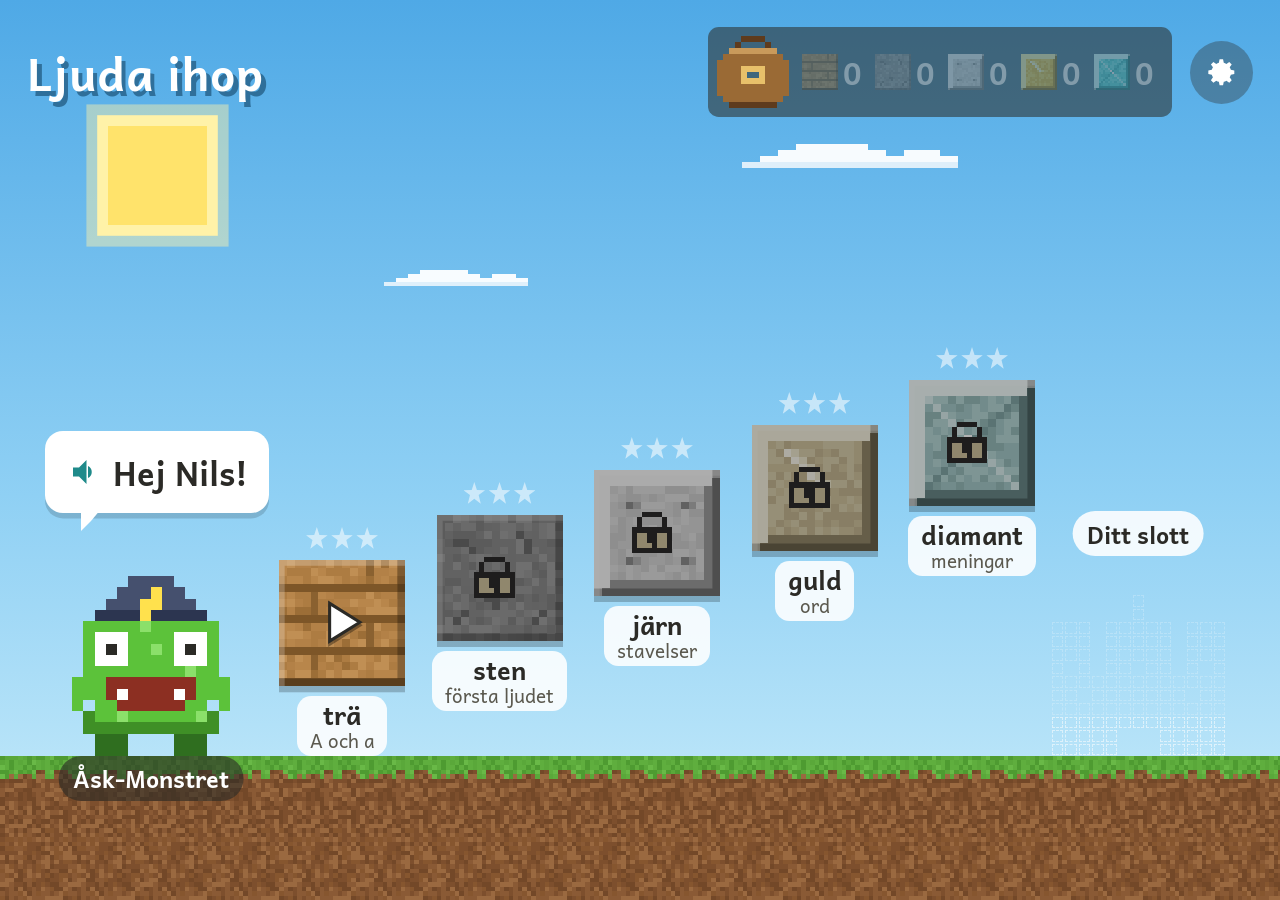
<file: index.html>
<!doctype html>
<html lang="sv">
<head>
<meta charset="utf-8">
<meta name="viewport" content="width=device-width, initial-scale=1, maximum-scale=1, user-scalable=no, viewport-fit=cover">
<meta name="robots" content="noindex, nofollow">
<meta name="apple-mobile-web-app-capable" content="yes">
<meta name="mobile-web-app-capable" content="yes">
<meta name="apple-mobile-web-app-title" content="Ljuda ihop">
<meta name="apple-mobile-web-app-status-bar-style" content="black-translucent">
<meta name="theme-color" content="#4fa9e6">
<title>Ljuda ihop</title>
<link rel="icon" href="ikon.svg" type="image/svg+xml">
<link rel="apple-touch-icon" href="ikon-180.png">
<link rel="preconnect" href="https://fonts.googleapis.com">
<link rel="preconnect" href="https://fonts.gstatic.com" crossorigin>
<link href="https://fonts.googleapis.com/css2?family=Andika:wght@400;700&display=swap" rel="stylesheet">
<link rel="stylesheet" href="stil.css">
</head>
<body>

<!-- ======================= START ======================= -->
<section class="screen on" id="start">
  <div class="sky"></div>
  <div class="sun" style="left:calc(var(--u)*12);top:calc(var(--u)*14)"></div>
  <div class="cloud" data-cloud style="left:58%;top:16%;width:calc(var(--u)*24);height:calc(var(--u)*8)"></div>
  <div class="cloud" data-cloud style="left:30%;top:30%;width:calc(var(--u)*16);height:calc(var(--u)*5.3)"></div>
  <div class="ground"></div>
  <div class="hud">
    <div class="title">Ljuda ihop</div>
    <div class="spacer"></div>
    <div class="bag" data-bag></div>
    <button class="gear" id="gear" aria-label="För vuxna"><svg viewBox="0 0 24 24"><path d="M12 8a4 4 0 1 0 0 8 4 4 0 0 0 0-8Zm9 5.2v-2.4l-2.4-.5a7 7 0 0 0-.8-1.8l1.4-2-1.7-1.7-2 1.4a7 7 0 0 0-1.8-.8L13.2 3h-2.4l-.5 2.4a7 7 0 0 0-1.8.8l-2-1.4-1.7 1.7 1.4 2a7 7 0 0 0-.8 1.8L3 10.8v2.4l2.4.5c.2.6.4 1.2.8 1.8l-1.4 2 1.7 1.7 2-1.4c.6.4 1.2.6 1.8.8l.5 2.4h2.4l.5-2.4c.6-.2 1.2-.4 1.8-.8l2 1.4 1.7-1.7-1.4-2c.4-.6.6-1.2.8-1.8l2.4-.5Z"/></svg></button>
  </div>
  <div class="hero" id="heroStart" style="left:calc(var(--u)*8);bottom:calc(var(--g)*2)"></div>
  <div class="namn" style="left:calc(var(--u)*16.75);bottom:calc(var(--g)*2 - var(--u)*5)">Åsk-Monstret</div>
  <button class="bubble" id="hej" style="left:calc(var(--u)*5);bottom:calc(var(--g)*2 + var(--u)*27)">
    <svg viewBox="0 0 24 24"><path fill="#1f8a8a" d="M4 9v6h4l5 5V4L8 9H4Zm12.5 3a4.5 4.5 0 0 0-2.5-4v8a4.5 4.5 0 0 0 2.5-4Z"/></svg>
    Hej Nils!
  </button>
  <div class="path" id="path"></div>
  <button class="minitower" id="mini" data-go="bygg"><div class="lbl">Ditt slott</div><div class="tower" id="towerMini"></div></button>
</section>

<!-- ======================= TRÄ: hitta lilla bokstaven ======================= -->
<section class="screen" id="tra">
  <div class="sky"></div>
  <div class="cloud" data-cloud style="left:8%;top:18%;width:calc(var(--u)*20);height:calc(var(--u)*6.6)"></div>
  <div class="cloud" data-cloud style="left:72%;top:12%;width:calc(var(--u)*16);height:calc(var(--u)*5.3)"></div>
  <div class="tree" data-tree="5" style="left:calc(var(--u)*2)"></div>
  <div class="tree" data-tree="4" style="right:calc(var(--u)*6)"></div>
  <div class="ground"></div>
  <div class="hud">
    <button class="iconbtn" data-go="start" aria-label="Hem"><svg viewBox="0 0 24 24"><path fill="#fdf8ea" d="M12 3 2 12h3v8h5v-5h4v5h5v-8h3L12 3Z"/></svg></button>
    <div class="progress" id="traProg"></div>
    <div class="spacer"></div>
    <div class="bag" data-bag></div>
  </div>
  <div class="sign">
    <div class="board"><div class="big" id="traBig">A</div></div>
    <button class="speak" id="traSay" data-tex="iron" aria-label="Lyssna"><svg viewBox="0 0 24 24"><path fill="#2b2a26" d="M4 9v6h4l5 5V4L8 9H4Zm12.5 3a4.5 4.5 0 0 0-2.5-4v8a4.5 4.5 0 0 0 2.5-4Zm-2.5-9v2.1a7 7 0 0 1 0 13.8V21a9 9 0 0 0 0-18Z"/></svg></button>
  </div>
  <div class="row" id="traRow"></div>
</section>

<!-- ======================= STEN: vilken bokstav börjar ordet på? ======================= -->
<section class="screen" id="sten">
  <div class="cave"></div>
  <div class="ground stone"></div>
  <div class="hud">
    <button class="iconbtn" data-go="start" aria-label="Hem"><svg viewBox="0 0 24 24"><path fill="#fdf8ea" d="M12 3 2 12h3v8h5v-5h4v5h5v-8h3L12 3Z"/></svg></button>
    <div class="progress" id="stenProg"></div>
    <div class="spacer"></div>
    <div class="bag" data-bag></div>
  </div>
  <div class="listen"><button class="speak huge" id="stenSay" data-tex="gold" aria-label="Lyssna"><svg viewBox="0 0 24 24"><path fill="#2b2a26" d="M4 9v6h4l5 5V4L8 9H4Zm12.5 3a4.5 4.5 0 0 0-2.5-4v8a4.5 4.5 0 0 0 2.5-4Zm-2.5-9v2.1a7 7 0 0 1 0 13.8V21a9 9 0 0 0 0-18Z"/></svg></button></div>
  <div class="row" id="stenRow"></div>
</section>

<!-- ======================= JÄRN: stavelser ======================= -->
<section class="screen" id="jarn">
  <div class="cave"></div>
  <div class="ground stone"></div>
  <div class="hud">
    <button class="iconbtn" data-go="start" aria-label="Hem"><svg viewBox="0 0 24 24"><path fill="#fdf8ea" d="M12 3 2 12h3v8h5v-5h4v5h5v-8h3L12 3Z"/></svg></button>
    <div class="progress" id="jarnProg"></div>
    <div class="spacer"></div>
    <div class="bag" data-bag></div>
  </div>
  <div class="listen"><button class="speak huge" id="jarnSay" data-tex="iron" aria-label="Lyssna"><svg viewBox="0 0 24 24"><path fill="#2b2a26" d="M4 9v6h4l5 5V4L8 9H4Zm12.5 3a4.5 4.5 0 0 0-2.5-4v8a4.5 4.5 0 0 0 2.5-4Zm-2.5-9v2.1a7 7 0 0 1 0 13.8V21a9 9 0 0 0 0-18Z"/></svg></button></div>
  <div class="row" id="jarnRow"></div>
</section>

<!-- ======================= GULD: läsa ord ======================= -->
<section class="screen" id="guld">
  <div class="cave"></div>
  <div class="ground stone"></div>
  <div class="hud">
    <button class="iconbtn" data-go="start" aria-label="Hem"><svg viewBox="0 0 24 24"><path fill="#fdf8ea" d="M12 3 2 12h3v8h5v-5h4v5h5v-8h3L12 3Z"/></svg></button>
    <div class="progress" id="guldProg"></div>
    <div class="spacer"></div>
    <div class="bag" data-bag></div>
  </div>
  <div class="listen"><button class="speak huge" id="guldSay" data-tex="gold" aria-label="Lyssna"><svg viewBox="0 0 24 24"><path fill="#2b2a26" d="M4 9v6h4l5 5V4L8 9H4Zm12.5 3a4.5 4.5 0 0 0-2.5-4v8a4.5 4.5 0 0 0 2.5-4Zm-2.5-9v2.1a7 7 0 0 1 0 13.8V21a9 9 0 0 0 0-18Z"/></svg></button></div>
  <div class="row" id="guldRow"></div>
</section>

<!-- ======================= DIAMANT: meningar ======================= -->
<section class="screen" id="diamant">
  <div class="cave"></div>
  <div class="ground stone"></div>
  <div class="hud">
    <button class="iconbtn" data-go="start" aria-label="Hem"><svg viewBox="0 0 24 24"><path fill="#fdf8ea" d="M12 3 2 12h3v8h5v-5h4v5h5v-8h3L12 3Z"/></svg></button>
    <div class="progress" id="diamantProg"></div>
    <div class="spacer"></div>
    <div class="bag" data-bag></div>
  </div>
  <div class="listen meningar"><button class="speak huge" id="diamantSay" data-tex="diamant" aria-label="Lyssna"><svg viewBox="0 0 24 24"><path fill="#2b2a26" d="M4 9v6h4l5 5V4L8 9H4Zm12.5 3a4.5 4.5 0 0 0-2.5-4v8a4.5 4.5 0 0 0 2.5-4Zm-2.5-9v2.1a7 7 0 0 1 0 13.8V21a9 9 0 0 0 0-18Z"/></svg></button></div>
  <div class="row meningar" id="diamantRow"></div>
</section>

<!-- ======================= SLOTTET ======================= -->
<section class="screen" id="bygg">
  <div class="sky"></div>
  <div class="sun" style="right:calc(var(--u)*14);top:calc(var(--u)*16)"></div>
  <div class="cloud" data-cloud style="left:12%;top:20%;width:calc(var(--u)*22);height:calc(var(--u)*7.3)"></div>
  <div class="ground"></div>
  <div class="hud">
    <button class="iconbtn" data-go="start" aria-label="Hem"><svg viewBox="0 0 24 24"><path fill="#fdf8ea" d="M12 3 2 12h3v8h5v-5h4v5h5v-8h3L12 3Z"/></svg></button>
    <div class="spacer"></div>
    <div class="bag" data-bag></div>
  </div>
  <div class="hero" id="heroBygg" style="left:calc(50% - var(--u)*46);bottom:calc(var(--g)*2)"></div>
  <button class="tower" id="towerBig" style="position:absolute;left:50%;bottom:calc(var(--g)*2);transform:translateX(-50%)"></button>
  <div class="nyttslott"><button class="bigbtn" id="nyttSlott" aria-label="Nytt slott" style="display:none"><svg viewBox="0 0 24 24"><path fill="#fff" d="M11 4h2v7h7v2h-7v7h-2v-7H4v-2h7z"/></svg></button><span id="slottRakning"></span></div>
  <div class="buildbtn"><button class="bigbtn" id="buildAll" aria-label="Bygg"><svg viewBox="0 0 24 24"><path fill="#fff" d="m14.6 2.4 7 7-2.1 2.1-1.4-1.4-2.8 2.8 1.4 1.4-2.1 2.1-1.4-1.4L5.6 22 2 18.4l7.6-7.6-1.4-1.4 2.1-2.1 1.4 1.4 2.8-2.8-1.4-1.4 1.5-2.1Z"/></svg><span class="badge" id="buildBadge">0</span></button></div>
</section>

<!-- ======================= FÖRÄLDRAKODEN ======================= -->
<section class="screen vuxen" id="kod">
  <div class="kodruta">
    <h2 id="kodRubrik">Föräldrar</h2>
    <p id="kodText">Skriv föräldrakoden</p>
    <div class="prickar" id="kodPrickar"><i></i><i></i><i></i><i></i></div>
    <div class="kodfel" id="kodFel"></div>
    <div class="knappsats" id="kodPad"></div>
    <button class="avbryt" id="kodAvbryt">Tillbaka till spelet</button>
  </div>
</section>

<!-- ======================= FÖRÄLDRAVYN ======================= -->
<section class="screen vuxen" id="foralder">
  <div class="head">
    <div><h1>För föräldrar</h1><p>Allt sparas bara på den här paddan. Inget konto, ingen reklam, ingen AI medan Nils spelar.</p></div>
    <button class="back" data-go="start">Till spelet</button>
  </div>
  <div class="wrap">
    <div class="card">
      <div class="lbl">I dag</div>
      <h3>Speltid</h3>
      <div class="stor" id="fTidKvar"></div>
      <p class="muted" id="fTidText"></p>
      <div class="chips"><button class="chip teal" data-extra="5">+5 min i dag</button><button class="chip teal" data-extra="10">+10 min i dag</button></div>
    </div>
    <div class="card">
      <div class="lbl">Varje dag</div>
      <h3>Längsta speltid per dag</h3>
      <p class="muted">Tiden räknas bara när Nils är inne i en nivå. Slottet går alltid att bygga på. En påbörjad nivå får spelas klart.</p>
      <div class="chips" id="fMaxtid"></div>
    </div>
    <div class="card">
      <div class="lbl">Så går det</div>
      <h3>Nivåerna</h3>
      <table><thead><tr><th>Nivå</th><th>Klara</th><th>Bästa</th><th>Senast</th></tr></thead><tbody id="fNivaer"></tbody></table>
    </div>
    <div class="card">
      <div class="lbl">Slottet</div>
      <h3>Bygget</h3>
      <p class="muted" id="fSlott" style="margin:0"></p>
    </div>
    <div class="card">
      <div class="lbl">Att öva på</div>
      <h3>Det som blev fel</h3>
      <p class="muted">Siffran = antal fel som är kvar att öva bort. Bokstäverna kommer tillbaka oftare tills de sitter.</p>
      <div id="fSvara"></div>
    </div>
    <div class="card bred">
      <div class="lbl">Historik</div>
      <h3>De senaste omgångarna</h3>
      <table><thead><tr><th>Dag</th><th>Nivå</th><th>Rätt på första försöket</th><th>Fel</th></tr></thead><tbody id="fLogg"></tbody></table>
    </div>
    <div class="card bred">
      <div class="lbl">Övrigt</div>
      <div class="chips"><button class="chip" id="fBytKod">Byt föräldrakod</button><a class="chip" href="skisser/skiss.html#rost" style="text-decoration:none;color:inherit">Lyssna på alla ljud</a></div>
      <p class="muted" style="margin:14px 0 0">Rösten är gjord en gång med ElevenLabs (rösten Sanna Hartfield) och ligger som ljudfiler i appen.</p>
    </div>
  </div>
</section>

<!-- ======================= FIRANDET ======================= -->
<div class="overlay" id="win"><div class="win">
  <h2 id="winTitle">Bra jobbat!</h2>
  <div class="stars" id="winStars" style="justify-content:center;margin-bottom:calc(var(--u)*2);transform:scale(2.2);transform-origin:50% 0;height:calc(var(--u)*6)"></div>
  <div class="loot" id="winLoot"></div>
  <div class="btns">
    <button class="bigbtn sec" id="winAgain" aria-label="Igen"><svg viewBox="0 0 24 24"><path fill="#4D4C44" d="M12 5V2L7 6l5 4V7a5 5 0 1 1-5 5H5a7 7 0 1 0 7-7Z"/></svg></button>
    <button class="bigbtn" id="winBuild" aria-label="Bygg"><svg viewBox="0 0 24 24"><path fill="#fff" d="m14.6 2.4 7 7-2.1 2.1-1.4-1.4-2.8 2.8 1.4 1.4-2.1 2.1-1.4-1.4L5.6 22 2 18.4l7.6-7.6-1.4-1.4 2.1-2.1 1.4 1.4 2.8-2.8-1.4-1.4 1.5-2.1Z"/></svg></button>
  </div>
</div></div>

<!-- ======================= TIDEN ÄR SLUT ======================= -->
<div class="overlay" id="slut"><div class="slut">
  <div class="hero" id="heroSlut"></div>
  <h2>Slut för i dag!</h2>
  <p>Bra jobbat, Nils! Slottet väntar på dig.</p>
  <div class="btns">
    <button class="bigbtn" id="slutBygg" aria-label="Till slottet"><svg viewBox="0 0 24 24"><path fill="#fff" d="m14.6 2.4 7 7-2.1 2.1-1.4-1.4-2.8 2.8 1.4 1.4-2.1 2.1-1.4-1.4L5.6 22 2 18.4l7.6-7.6-1.4-1.4 2.1-2.1 1.4 1.4 2.8-2.8-1.4-1.4 1.5-2.1Z"/></svg></button>
    <button class="bigbtn sec" id="slutHem" aria-label="Hem"><svg viewBox="0 0 24 24"><path fill="#4D4C44" d="M12 3 2 12h3v8h5v-5h4v5h5v-8h3L12 3Z"/></svg></button>
  </div>
</div></div>

<div class="turn"><div><svg viewBox="0 0 24 24"><rect x="6" y="2" width="12" height="20" rx="2" fill="none" stroke="#fff" stroke-width="2"/><circle cx="12" cy="18.5" r="1" fill="#fff"/></svg><p>Vänd paddan på sidan</p></div></div>

<script src="grafik.js"></script>
<script src="ord.js"></script>
<script src="app.js"></script>
</body>
</html>
</file>
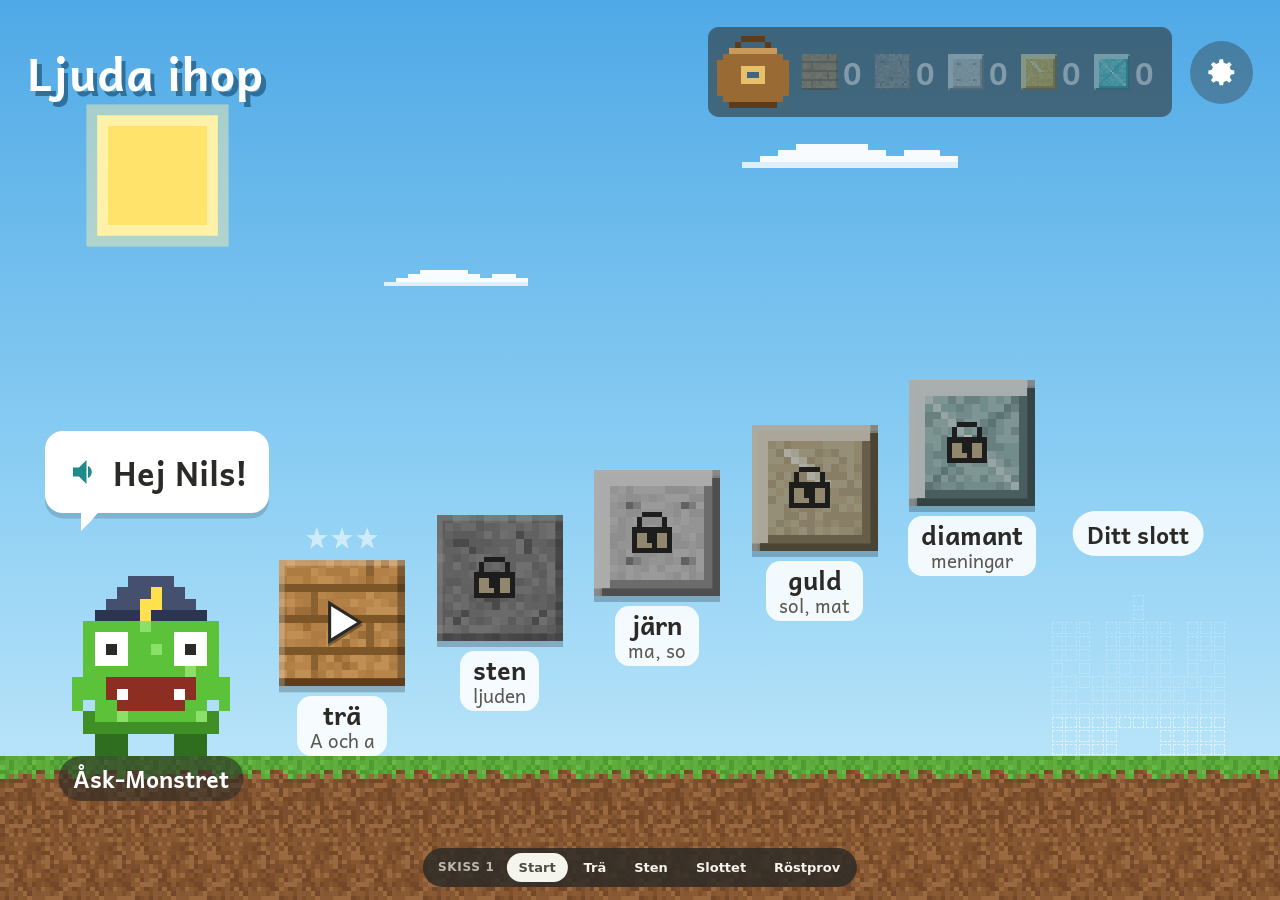
<file: skisser/skiss.html>
<!doctype html>
<html lang="sv">
<head>
<meta charset="utf-8">
<meta name="viewport" content="width=device-width, initial-scale=1, viewport-fit=cover, user-scalable=no">
<meta name="robots" content="noindex, nofollow">
<meta name="apple-mobile-web-app-capable" content="yes">
<title>Ljuda ihop – skiss 1</title>
<link rel="preconnect" href="https://fonts.googleapis.com">
<link rel="preconnect" href="https://fonts.gstatic.com" crossorigin>
<link href="https://fonts.googleapis.com/css2?family=Andika:wght@400;700&display=swap" rel="stylesheet">
<style>
:root{
  --u: min(1vh, .75vw);
  --blk: calc(var(--u) * 19);
  --g: calc(var(--u) * 8);
  --ink:#2b2a26; --cream:#f5f4ed; --antracit:#4D4C44; --teal:#1f8a8a;
  --font:'Andika','Avenir Next','Helvetica Neue',system-ui,sans-serif;
}
*{box-sizing:border-box;-webkit-tap-highlight-color:transparent}
html,body{margin:0;height:100%;overflow:hidden;background:#6fc0ee;font-family:var(--font);color:var(--ink);
  -webkit-user-select:none;user-select:none;touch-action:manipulation;-webkit-touch-callout:none}
button{font-family:inherit;color:inherit;border:0;background:none;padding:0;cursor:pointer}
.px{image-rendering:pixelated;image-rendering:crisp-edges}

.screen{position:fixed;inset:0;display:none;overflow:hidden}
.screen.on{display:block}

/* ---------- världen ---------- */
.sky{position:absolute;inset:0;background:linear-gradient(#4fa9e6 0%,#8fd0f4 55%,#cdeefb 100%)}
.cave{position:absolute;inset:0;background-image:var(--t-cave);background-size:calc(var(--u)*12) calc(var(--u)*12);image-rendering:pixelated}
.cave::after{content:"";position:absolute;inset:0;background:radial-gradient(ellipse at 50% 42%,rgba(255,210,120,.28),rgba(0,0,0,.55) 70%)}
.cloud{position:absolute;background-size:100% 100%;image-rendering:pixelated;opacity:.95}
.sun{position:absolute;width:calc(var(--u)*11);height:calc(var(--u)*11);background:#ffe36b;
  box-shadow:0 0 0 calc(var(--u)*1.2) #fff2a8, 0 0 0 calc(var(--u)*2.4) rgba(255,242,168,.45)}
.ground{position:absolute;left:0;right:0;bottom:0;height:calc(var(--g)*2);
  background-image:var(--t-grass),var(--t-dirt);background-repeat:repeat-x,repeat;
  background-size:var(--g) var(--g),var(--g) var(--g);background-position:0 0,0 var(--g);image-rendering:pixelated}
.ground.stone{background-image:var(--t-stonefloor),var(--t-deep);background-repeat:repeat-x,repeat}
.tree{position:absolute;bottom:calc(var(--g)*2)}
.tree .leaves{position:absolute;background-image:var(--t-leaves);background-size:var(--g) var(--g);image-rendering:pixelated}
.tree .log{position:absolute;background-image:var(--t-log);background-size:var(--g) var(--g);image-rendering:pixelated}

/* ---------- block ---------- */
.block{position:relative;width:var(--blk);height:var(--blk);background-size:100% 100%;image-rendering:pixelated;
  box-shadow:inset calc(var(--blk)*.045) calc(var(--blk)*.045) 0 rgba(255,255,255,.22),
             inset calc(var(--blk)*-.06) calc(var(--blk)*-.06) 0 rgba(0,0,0,.28),
             0 calc(var(--blk)*.05) 0 rgba(0,0,0,.22)}
.block .plate{position:absolute;inset:17%;background:#fdf8ea;border-radius:9%;display:grid;place-items:center;
  font-weight:700;font-size:calc(var(--blk)*.5);line-height:1;padding-bottom:4%;
  box-shadow:inset 0 calc(var(--blk)*-.03) 0 rgba(0,0,0,.12)}
.block .plate.word{font-size:calc(var(--blk)*.27);inset:22% 10%}
.block.pop{animation:pop .35s cubic-bezier(.3,1.6,.5,1) both}
@keyframes pop{from{transform:scale(.2);opacity:0}to{transform:scale(1);opacity:1}}
.block.wobble{animation:wob .45s ease}
@keyframes wob{20%{transform:rotate(-7deg)}40%{transform:rotate(6deg)}60%{transform:rotate(-4deg)}80%{transform:rotate(2deg)}}
.block.hint{animation:hint 1s ease-in-out infinite}
@keyframes hint{50%{transform:translateY(calc(var(--u)*-1.6));filter:brightness(1.25) drop-shadow(0 0 calc(var(--u)*1.5) #fff6a0)}}
.block.crack::after{content:"";position:absolute;inset:0;background-image:var(--t-crack);background-size:100% 100%;image-rendering:pixelated}
.block.crack{animation:shake .22s linear}
@keyframes shake{25%{transform:translate(-3px,1px)}50%{transform:translate(3px,-1px)}75%{transform:translate(-2px,0)}}
.piece{position:fixed;background-size:400% 400%;image-rendering:pixelated;pointer-events:none;z-index:50}

/* ---------- HUD ---------- */
.hud{position:absolute;top:calc(var(--u)*3);left:calc(var(--u)*3);right:calc(var(--u)*3);display:flex;align-items:center;gap:calc(var(--u)*2);z-index:10}
.hud .spacer{flex:1}
.iconbtn{width:calc(var(--u)*10);height:calc(var(--u)*10);display:grid;place-items:center;background-size:100% 100%;image-rendering:pixelated;
  background-image:var(--t-plank);box-shadow:inset 3px 3px 0 rgba(255,255,255,.25),inset -4px -4px 0 rgba(0,0,0,.3)}
.iconbtn svg{width:58%;height:58%}
.bag{display:flex;align-items:center;gap:calc(var(--u)*1.4);background:rgba(43,42,38,.55);padding:calc(var(--u)*1) calc(var(--u)*2) calc(var(--u)*1) calc(var(--u)*1);
  border-radius:calc(var(--u)*1.2);color:#fff;font-weight:700;font-size:calc(var(--u)*3.4)}
.bag .sack{width:calc(var(--u)*8);height:calc(var(--u)*8);background-size:100% 100%;image-rendering:pixelated}
.bag .sack.bump{animation:bump .3s ease}
@keyframes bump{50%{transform:scale(1.25) rotate(-6deg)}}
.bag .item{display:flex;align-items:center;gap:calc(var(--u)*.6)}
.bag .item i{display:block;width:calc(var(--u)*4);height:calc(var(--u)*4);background-size:100% 100%;image-rendering:pixelated;box-shadow:inset -2px -2px 0 rgba(0,0,0,.3)}
.bag .item.zero{opacity:.35}
.gear{width:calc(var(--u)*7);height:calc(var(--u)*7);border-radius:50%;background:rgba(43,42,38,.35);display:grid;place-items:center}
.gear svg{width:55%;height:55%;fill:#fff}
.progress{display:flex;gap:calc(var(--u)*1)}
.progress span{width:calc(var(--u)*5.5);height:calc(var(--u)*5.5);border:calc(var(--u)*.5) dashed rgba(255,255,255,.7);background-size:100% 100%;image-rendering:pixelated}
.progress span.full{border:0;box-shadow:inset -3px -3px 0 rgba(0,0,0,.3);animation:pop .3s ease both}

/* ---------- figuren ---------- */
.hero{position:absolute;width:calc(var(--u)*17.5);height:calc(var(--u)*20);background-size:100% 100%;image-rendering:pixelated;transform-origin:50% 100%}
.hero.jump{animation:jump .5s cubic-bezier(.3,.7,.4,1)}
@keyframes jump{40%{transform:translateY(calc(var(--u)*-5)) scaleY(1.04)}70%{transform:translateY(0) scaleY(.93)}}
.namn{position:absolute;font-weight:700;font-size:calc(var(--u)*2.6);color:#fff;background:rgba(43,42,38,.6);border-radius:999px;padding:calc(var(--u)*.4) calc(var(--u)*1.6);white-space:nowrap;transform:translateX(-50%)}
.bubble{position:absolute;background:#fff;border-radius:calc(var(--u)*2);padding:calc(var(--u)*1.6) calc(var(--u)*2.4);font-size:calc(var(--u)*3.6);font-weight:700;white-space:nowrap;
  box-shadow:0 calc(var(--u)*.6) 0 rgba(0,0,0,.15);display:flex;align-items:center;gap:calc(var(--u)*1.2)}
.bubble::after{content:"";position:absolute;left:calc(var(--u)*4);bottom:calc(var(--u)*-2);border:calc(var(--u)*1.2) solid transparent;border-top:calc(var(--u)*1.4) solid #fff;border-left-color:#fff}
.bubble svg{width:calc(var(--u)*4);height:calc(var(--u)*4);flex:none}

/* ---------- start ---------- */
.title{font-weight:700;font-size:calc(var(--u)*5);color:#fff;letter-spacing:.02em;
  text-shadow:calc(var(--u)*.5) calc(var(--u)*.5) 0 #2f6f9a}
.path{position:absolute;left:calc(var(--u)*30);bottom:calc(var(--g)*2);display:flex;align-items:flex-end;gap:calc(var(--u)*1.5)}
.step{position:relative;width:calc(var(--u)*16);display:flex;flex-direction:column;align-items:center;gap:calc(var(--u)*1.2)}
.step .block{--blk:calc(var(--u)*14)}
.step .cap{font-size:calc(var(--u)*2.8);font-weight:700;background:rgba(255,255,255,.88);border-radius:calc(var(--u)*1.6);padding:calc(var(--u)*.5) calc(var(--u)*1.4);text-align:center;line-height:1.15}
.step .cap small{display:block;font-size:calc(var(--u)*2.1);font-weight:400;color:#5b594f}
.step.locked .block{filter:saturate(.25) brightness(.7)}
.step.locked .block::before{content:"";position:absolute;inset:30%;background-image:var(--t-lock);background-size:100% 100%;image-rendering:pixelated;z-index:2}
.step.active .block{animation:glow 1.6s ease-in-out infinite}
@keyframes glow{50%{filter:brightness(1.18);transform:translateY(calc(var(--u)*-1))}}
.step .play{position:absolute;inset:26%;display:grid;place-items:center}
.step .play svg{width:100%;height:100%;filter:drop-shadow(0 3px 0 rgba(0,0,0,.35))}
.arrow{position:absolute;top:calc(var(--u)*-10);left:50%;width:calc(var(--u)*6);height:calc(var(--u)*6);transform:translateX(-50%);animation:arr 1s ease-in-out infinite;background-size:100% 100%;image-rendering:pixelated}
@keyframes arr{50%{transform:translate(-50%,calc(var(--u)*1.5))}}
.stars{display:flex;gap:calc(var(--u)*.4)}
.stars b{width:calc(var(--u)*2.4);height:calc(var(--u)*2.4);background:#ffd84a;clip-path:polygon(50% 0,62% 36%,100% 38%,70% 60%,80% 100%,50% 77%,20% 100%,30% 60%,0 38%,38% 36%)}
.stars b.off{background:rgba(255,255,255,.55)}
.minitower{position:absolute;right:calc(var(--u)*6);bottom:calc(var(--g)*2)}
.minitower .lbl{position:absolute;left:50%;transform:translateX(-50%);bottom:calc(100% + var(--u)*1.2);font-size:calc(var(--u)*2.6);font-weight:700;background:rgba(255,255,255,.88);border-radius:999px;padding:calc(var(--u)*.4) calc(var(--u)*1.6);white-space:nowrap}

/* ---------- tornet ---------- */
.tower{position:relative}
.tower .c{position:absolute;background-size:100% 100%;image-rendering:pixelated}
.tower .c.ghost{background:none;outline:1px dashed rgba(255,255,255,.55);outline-offset:-2px}
.tower .c.ghost.far{outline-color:rgba(255,255,255,.22)}
.tower .c.full{box-shadow:inset 2px 2px 0 rgba(255,255,255,.2),inset -3px -3px 0 rgba(0,0,0,.28)}
.tower .c.next{outline:2px solid #fff6a0;animation:nxt .9s ease-in-out infinite}
@keyframes nxt{50%{background:rgba(255,246,160,.45)}}
.tower .pole{position:absolute;background:#6b4a2b}
.tower .flag{position:absolute;background:#d6452b;clip-path:polygon(0 0,100% 50%,0 100%);animation:pop .4s ease both}
.tower .c.drop{animation:drop .42s cubic-bezier(.5,0,.7,1.4) both}
@keyframes drop{from{transform:translateY(calc(var(--u)*-40));opacity:.3}to{transform:none;opacity:1}}

/* ---------- nivåerna ---------- */
.row{position:absolute;left:50%;bottom:calc(var(--g)*2);transform:translateX(-50%);display:flex;gap:calc(var(--u)*4)}
.sign{position:absolute;top:calc(var(--u)*13);left:50%;transform:translateX(-50%);display:flex;align-items:center;gap:calc(var(--u)*3)}
.board{background-image:var(--t-plank);background-size:calc(var(--u)*7) calc(var(--u)*7);image-rendering:pixelated;padding:calc(var(--u)*1.6) calc(var(--u)*6);
  box-shadow:inset 4px 4px 0 rgba(255,255,255,.2),inset -5px -5px 0 rgba(0,0,0,.3),0 calc(var(--u)*.8) 0 rgba(0,0,0,.2);position:relative}
.board::before,.board::after{content:"";position:absolute;top:100%;width:calc(var(--u)*2);height:calc(var(--u)*30);background-image:var(--t-log);background-size:calc(var(--u)*2) calc(var(--u)*2);z-index:-1}
.board::before{left:22%}.board::after{right:22%}
.board .big{background:#fdf8ea;border-radius:calc(var(--u)*1.4);font-weight:700;font-size:calc(var(--u)*17);line-height:1;padding:calc(var(--u)*.5) calc(var(--u)*5) calc(var(--u)*2.2);min-width:calc(var(--u)*22);text-align:center}
.speak{width:calc(var(--u)*13);height:calc(var(--u)*13);display:grid;place-items:center;background-size:100% 100%;image-rendering:pixelated;
  box-shadow:inset 4px 4px 0 rgba(255,255,255,.35),inset -5px -5px 0 rgba(0,0,0,.3),0 calc(var(--u)*.8) 0 rgba(0,0,0,.25)}
.speak svg{width:60%;height:60%}
.speak.talking svg{animation:tk .5s ease-in-out infinite}
@keyframes tk{50%{transform:scale(1.12)}}
.speak.huge{width:calc(var(--u)*22);height:calc(var(--u)*22)}
.listen{position:absolute;top:calc(var(--u)*14);left:50%;transform:translateX(-50%)}
.modes{position:absolute;bottom:calc(var(--g)*2 + var(--blk) + var(--u)*5);left:50%;transform:translateX(-50%);display:flex;gap:calc(var(--u)*1);background:rgba(0,0,0,.35);padding:calc(var(--u)*.6);border-radius:999px;z-index:5}
.modes button{color:#fff;font-size:calc(var(--u)*2.4);font-family:system-ui,sans-serif;font-weight:600;padding:calc(var(--u)*.8) calc(var(--u)*2);border-radius:999px}
.modes button.on{background:#fff;color:var(--ink)}

/* ---------- firandet ---------- */
.overlay{position:fixed;inset:0;background:rgba(20,30,40,.55);display:none;place-items:center;z-index:60}
.overlay.on{display:grid}
.win{background:#fdf8ea;border-radius:calc(var(--u)*3);padding:calc(var(--u)*4) calc(var(--u)*7);text-align:center;animation:pop .45s cubic-bezier(.3,1.6,.5,1) both;
  box-shadow:0 calc(var(--u)*1.2) 0 rgba(0,0,0,.2)}
.win h2{margin:0 0 calc(var(--u)*2);font-size:calc(var(--u)*7)}
.win .loot{display:flex;justify-content:center;gap:calc(var(--u)*1);margin-bottom:calc(var(--u)*3.5)}
.win .loot i{width:calc(var(--u)*7);height:calc(var(--u)*7);background-size:100% 100%;image-rendering:pixelated;box-shadow:inset -3px -3px 0 rgba(0,0,0,.3);animation:pop .3s ease both}
.win .btns{display:flex;gap:calc(var(--u)*3);justify-content:center}
.bigbtn{min-width:calc(var(--u)*20);height:calc(var(--u)*13);display:grid;place-items:center;border-radius:calc(var(--u)*2);background:#5aa83a;
  box-shadow:inset 0 calc(var(--u)*-1.2) 0 rgba(0,0,0,.25)}
.bigbtn.sec{background:#d7cdb3}
.bigbtn svg{width:calc(var(--u)*8);height:calc(var(--u)*8)}
.confetti{position:fixed;width:calc(var(--u)*1.6);height:calc(var(--u)*1.6);z-index:70;pointer-events:none}

/* ---------- bygget ---------- */
.buildbtn{position:absolute;right:calc(var(--u)*5);bottom:calc(var(--g)*2 + var(--u)*3);z-index:5}
.buildbtn .bigbtn{position:relative}
.badge{position:absolute;top:calc(var(--u)*-2);right:calc(var(--u)*-2);min-width:calc(var(--u)*6);height:calc(var(--u)*6);border-radius:999px;background:#e0452b;color:#fff;
  font-weight:700;font-size:calc(var(--u)*3.4);display:grid;place-items:center;padding:0 calc(var(--u)*1.2)}
.skissbox{position:absolute;left:calc(var(--u)*3);top:calc(var(--u)*16);display:flex;flex-direction:column;align-items:flex-start;gap:calc(var(--u)*1);z-index:20}
.skissbox button{font-family:system-ui,sans-serif;font-size:calc(var(--u)*2.1);font-weight:600;color:#fff;background:rgba(43,42,38,.7);padding:calc(var(--u)*.9) calc(var(--u)*1.8);border-radius:999px}

/* ---------- skissmenyn ---------- */
.skissnav{position:fixed;bottom:calc(var(--u)*1.5);left:50%;transform:translateX(-50%);z-index:100;display:flex;gap:4px;align-items:center;
  background:rgba(43,42,38,.82);padding:5px;border-radius:999px;font-family:system-ui,-apple-system,sans-serif}
.skissnav span{color:#f5f4ed;opacity:.7;font-size:12px;font-weight:700;letter-spacing:.06em;text-transform:uppercase;padding:0 8px 0 10px}
.skissnav button{color:#f5f4ed;font-size:13px;font-weight:600;padding:7px 12px;border-radius:999px}
.skissnav button.on{background:#f5f4ed;color:var(--antracit)}

/* ---------- röstprovet (föräldrar, lugnt) ---------- */
#rost{background:var(--cream);overflow:auto;font-family:system-ui,-apple-system,'Segoe UI',sans-serif;-webkit-user-select:text;user-select:text;touch-action:auto}
#rost .head{background:var(--antracit);color:var(--cream);padding:36px 32px 28px;border-radius:0 0 28px 28px;display:flex;align-items:flex-end;gap:20px}
#rost .head h1{margin:0;font:800 30px/1.1 system-ui,sans-serif}
#rost .head p{margin:6px 0 0;opacity:.8;font-size:15px}
#rost .back{background:rgba(245,244,237,.14);color:var(--cream);padding:10px 18px;border-radius:999px;font-weight:600;font-size:15px;margin-left:auto}
#rost .wrap{max-width:1100px;margin:0 auto;padding:24px 24px 110px;display:grid;gap:16px}
#rost .card{background:#fff;border-radius:20px;padding:20px 22px}
#rost .lbl{display:inline-block;background:rgba(31,138,138,.14);color:var(--antracit);font-size:11px;font-weight:800;letter-spacing:.08em;text-transform:uppercase;padding:4px 10px;border-radius:999px;margin-bottom:10px}
#rost h3{margin:0 0 4px;font-size:18px}
#rost .muted{color:#77756b;font-size:14px;margin:0 0 14px;line-height:1.45}
#rost .ctrl{display:flex;flex-wrap:wrap;gap:18px;align-items:center}
#rost select{font-size:16px;padding:10px 14px;border-radius:12px;border:1px solid rgba(77,76,68,.25);background:#fff;min-width:260px}
#rost input[type=range]{width:180px;accent-color:var(--teal)}
#rost .ctrl label{font-size:14px;font-weight:600;display:flex;align-items:center;gap:10px}
#rost .warn{background:#fff3d6;border-radius:14px;padding:12px 14px;font-size:14px;line-height:1.45;margin-top:14px}
#rost table{width:100%;border-collapse:collapse}
#rost td,#rost th{padding:8px 6px;border-top:1px solid rgba(77,76,68,.14);text-align:left;vertical-align:middle}
#rost th{font-size:12px;color:#77756b;font-weight:700;text-transform:uppercase;letter-spacing:.05em;border-top:0}
#rost td.letter{font-family:var(--font);font-weight:700;font-size:30px;width:100px;white-space:nowrap}
.say{display:inline-flex;align-items:center;gap:8px;min-height:44px;padding:8px 14px;border-radius:999px;background:var(--cream);font-size:15px;font-weight:600}
.say::before{content:"";width:0;height:0;border-left:11px solid var(--teal);border-top:7px solid transparent;border-bottom:7px solid transparent}
.say code{font-family:var(--font);font-size:17px;font-weight:700}
.say.playing{background:rgba(31,138,138,.18)}
#rost .chips{display:flex;flex-wrap:wrap;gap:10px}
#rost details.grp{border-top:1px solid rgba(77,76,68,.14);padding:10px 0}
#rost details.grp summary{cursor:pointer;font-weight:700;font-size:16px;padding:6px 0;min-height:32px}
#rost details.grp summary span{display:inline-block;background:rgba(31,138,138,.14);border-radius:999px;font-size:12px;padding:2px 8px;margin-left:6px}
#rost details.grp .chips{margin-top:10px}
#rost .free{display:flex;gap:10px}
#rost .free input{flex:1;font-size:18px;padding:10px 14px;border-radius:12px;border:1px solid rgba(77,76,68,.25);font-family:var(--font)}
#rost ol{margin:6px 0 0;padding-left:20px;line-height:1.6;font-size:15px}

/* ---------- vänd paddan ---------- */
.turn{display:none;position:fixed;inset:0;z-index:200;background:#4fa9e6;color:#fff;place-items:center;text-align:center;font-weight:700;font-size:28px;padding:30px}
@media (orientation:portrait) and (max-width:1100px){ .turn{display:grid} }
.turn svg{width:120px;height:120px;animation:rot 2s ease-in-out infinite}
@keyframes rot{50%{transform:rotate(-90deg)}}
</style>
</head>
<body>

<nav class="skissnav" id="skissnav">
  <span>Skiss 1</span>
  <button data-go="start" class="on">Start</button>
  <button data-go="tra">Trä</button>
  <button data-go="sten">Sten</button>
  <button data-go="bygg">Slottet</button>
  <button data-go="rost">Röstprov</button>
</nav>

<!-- ======================= START ======================= -->
<section class="screen on" id="start">
  <div class="sky"></div>
  <div class="sun" style="left:calc(var(--u)*12);top:calc(var(--u)*14)"></div>
  <div class="cloud" data-cloud style="left:58%;top:16%;width:calc(var(--u)*24);height:calc(var(--u)*8)"></div>
  <div class="cloud" data-cloud style="left:30%;top:30%;width:calc(var(--u)*16);height:calc(var(--u)*5.3)"></div>
  <div class="ground"></div>
  <div class="hud">
    <div class="title">Ljuda ihop</div>
    <div class="spacer"></div>
    <div class="bag" data-bag></div>
    <button class="gear" data-go="rost" aria-label="För vuxna"><svg viewBox="0 0 24 24"><path d="M12 8a4 4 0 1 0 0 8 4 4 0 0 0 0-8Zm9 5.2v-2.4l-2.4-.5a7 7 0 0 0-.8-1.8l1.4-2-1.7-1.7-2 1.4a7 7 0 0 0-1.8-.8L13.2 3h-2.4l-.5 2.4a7 7 0 0 0-1.8.8l-2-1.4-1.7 1.7 1.4 2a7 7 0 0 0-.8 1.8L3 10.8v2.4l2.4.5c.2.6.4 1.2.8 1.8l-1.4 2 1.7 1.7 2-1.4c.6.4 1.2.6 1.8.8l.5 2.4h2.4l.5-2.4c.6-.2 1.2-.4 1.8-.8l2 1.4 1.7-1.7-1.4-2c.4-.6.6-1.2.8-1.8l2.4-.5Z"/></svg></button>
  </div>
  <div class="hero" id="heroStart" style="left:calc(var(--u)*8);bottom:calc(var(--g)*2)"></div>
  <div class="namn" style="left:calc(var(--u)*16.75);bottom:calc(var(--g)*2 - var(--u)*5)">Åsk-Monstret</div>
  <button class="bubble" id="hej" style="left:calc(var(--u)*5);bottom:calc(var(--g)*2 + var(--u)*27)">
    <svg viewBox="0 0 24 24"><path fill="#1f8a8a" d="M4 9v6h4l5 5V4L8 9H4Zm12.5 3a4.5 4.5 0 0 0-2.5-4v8a4.5 4.5 0 0 0 2.5-4Z"/></svg>
    Hej Nils!
  </button>
  <div class="path" id="path"></div>
  <button class="minitower" id="mini" data-go="bygg"><div class="lbl">Ditt slott</div><div class="tower" id="towerMini"></div></button>
</section>

<!-- ======================= TRÄ ======================= -->
<section class="screen" id="tra">
  <div class="sky"></div>
  <div class="cloud" data-cloud style="left:8%;top:18%;width:calc(var(--u)*20);height:calc(var(--u)*6.6)"></div>
  <div class="cloud" data-cloud style="left:72%;top:12%;width:calc(var(--u)*16);height:calc(var(--u)*5.3)"></div>
  <div class="tree" data-tree="5" style="left:calc(var(--u)*2)"></div>
  <div class="tree" data-tree="4" style="right:calc(var(--u)*6)"></div>
  <div class="ground"></div>
  <div class="hud">
    <button class="iconbtn" data-go="start" aria-label="Hem"><svg viewBox="0 0 24 24"><path fill="#fdf8ea" d="M12 3 2 12h3v8h5v-5h4v5h5v-8h3L12 3Z"/></svg></button>
    <div class="progress" id="traProg"></div>
    <div class="spacer"></div>
    <div class="bag" data-bag></div>
  </div>
  <div class="sign">
    <div class="board"><div class="big" id="traBig">A</div></div>
    <button class="speak" id="traSay" data-tex="iron" aria-label="Lyssna"><svg viewBox="0 0 24 24"><path fill="#2b2a26" d="M4 9v6h4l5 5V4L8 9H4Zm12.5 3a4.5 4.5 0 0 0-2.5-4v8a4.5 4.5 0 0 0 2.5-4Zm-2.5-9v2.1a7 7 0 0 1 0 13.8V21a9 9 0 0 0 0-18Z"/></svg></button>
  </div>
  <div class="row" id="traRow"></div>
</section>

<!-- ======================= STEN ======================= -->
<section class="screen" id="sten">
  <div class="cave"></div>
  <div class="ground stone"></div>
  <div class="hud">
    <button class="iconbtn" data-go="start" aria-label="Hem"><svg viewBox="0 0 24 24"><path fill="#fdf8ea" d="M12 3 2 12h3v8h5v-5h4v5h5v-8h3L12 3Z"/></svg></button>
    <div class="progress" id="stenProg"></div>
    <div class="spacer"></div>
    <div class="bag" data-bag></div>
  </div>
  <div class="listen"><button class="speak huge" id="stenSay" data-tex="gold" aria-label="Lyssna"><svg viewBox="0 0 24 24"><path fill="#2b2a26" d="M4 9v6h4l5 5V4L8 9H4Zm12.5 3a4.5 4.5 0 0 0-2.5-4v8a4.5 4.5 0 0 0 2.5-4Zm-2.5-9v2.1a7 7 0 0 1 0 13.8V21a9 9 0 0 0 0-18Z"/></svg></button></div>
  <div class="modes" id="stenModes">
    <button data-mode="ljud" class="on">Skiss: ljud (sten)</button>
    <button data-mode="ord">Skiss: ord (guld)</button>
  </div>
  <div class="row" id="stenRow"></div>
</section>

<!-- ======================= TORNET ======================= -->
<section class="screen" id="bygg">
  <div class="sky"></div>
  <div class="sun" style="right:calc(var(--u)*14);top:calc(var(--u)*16)"></div>
  <div class="cloud" data-cloud style="left:12%;top:20%;width:calc(var(--u)*22);height:calc(var(--u)*7.3)"></div>
  <div class="ground"></div>
  <div class="hud">
    <button class="iconbtn" data-go="start" aria-label="Hem"><svg viewBox="0 0 24 24"><path fill="#fdf8ea" d="M12 3 2 12h3v8h5v-5h4v5h5v-8h3L12 3Z"/></svg></button>
    <div class="spacer"></div>
    <div class="bag" data-bag></div>
  </div>
  <div class="hero" id="heroBygg" style="left:calc(50% - var(--u)*46);bottom:calc(var(--g)*2)"></div>
  <button class="tower" id="towerBig" style="position:absolute;left:50%;bottom:calc(var(--g)*2);transform:translateX(-50%)"></button>
  <div class="buildbtn"><button class="bigbtn" id="buildAll" aria-label="Bygg"><svg viewBox="0 0 24 24"><path fill="#fff" d="m14.6 2.4 7 7-2.1 2.1-1.4-1.4-2.8 2.8 1.4 1.4-2.1 2.1-1.4-1.4L5.6 22 2 18.4l7.6-7.6-1.4-1.4 2.1-2.1 1.4 1.4 2.8-2.8-1.4-1.4 1.5-2.1Z"/></svg><span class="badge" id="buildBadge">0</span></button></div>
  <div class="skissbox">
    <button id="fill6">Skiss: +6 av varje</button>
    <button id="showAll">Skiss: visa färdigt slott</button>
    <button id="clearTower">Skiss: töm slottet</button>
  </div>
</section>

<!-- ======================= RÖSTPROV ======================= -->
<section class="screen" id="rost">
  <div class="head">
    <div><h1>Röstprov</h1><p>Hur låter paddans svenska röst? Tryck och lyssna. Det här är bara för vuxna.</p></div>
    <button class="back" data-go="start">Till spelet</button>
  </div>
  <div class="wrap">
    <div class="card">
      <div class="lbl">Sannas röst</div>
      <h3>De inspelade ljuden (ElevenLabs)</h3>
      <p class="muted">Gjorda en gång och sparade i appen. Öppna en grupp och tryck för att lyssna. Säg till om något låter fel, så görs just den filen om.</p>
      <div id="clips"></div>
    </div>

    <div class="card">
      <div class="lbl">Reserv: inbyggd röst</div>
      <h3>Välj röst och hastighet</h3>
      <p class="muted">Valet sparas på den här enheten och används i hela spelet. Långsamt är oftast bäst för en sexåring.</p>
      <div class="ctrl">
        <select id="voiceSel"></select>
        <label>Hastighet <input type="range" id="rate" min="0.5" max="1.2" step="0.05"> <b id="rateV"></b></label>
        <label>Tonhöjd <input type="range" id="pitch" min="0.7" max="1.5" step="0.05"> <b id="pitchV"></b></label>
      </div>
      <div class="warn" id="voiceInfo"></div>
      <p class="muted" id="voiceIds" style="margin:10px 0 0;font-size:12px"></p>
    </div>

    <div class="card">
      <div class="lbl">Det svåra</div>
      <h3>Bokstäverna: namn och ljud</h3>
      <p class="muted">Det vi vill veta: kan rösten säga <b>ljudet</b> ("mmm") och inte bara <b>namnet</b> ("em")? Prova kolumnerna och hör vilken som låter rätt. Den sista kolumnen är reserven: ljudet i ett ord.</p>
      <table id="letterTable"><thead><tr><th></th><th>Namnet</th><th>Kort</th><th>Långt</th><th>Som i ett ord</th></tr></thead><tbody></tbody></table>
    </div>

    <div class="card">
      <div class="lbl">Ljuda ihop</div>
      <h3>Två ljud blir en stavelse</h3>
      <p class="muted">Så låter det när ljuden ska smälta ihop.</p>
      <div class="chips" id="syllables"></div>
    </div>

    <div class="card">
      <div class="lbl">Ord och meningar</div>
      <h3>Det här brukar rösten klara bra</h3>
      <div class="chips" id="words"></div>
      <p class="muted" style="margin-top:16px">Meningar</p>
      <div class="chips" id="sentences"></div>
    </div>

    <div class="card">
      <div class="lbl">Fritt</div>
      <h3>Skriv vad som helst</h3>
      <p class="muted">Prova egna stavningar, till exempel "mmmm", "mm" eller "m-m-m".</p>
      <div class="free"><input id="freeText" value="Hej Nils! Ska vi gräva?"><button class="say" id="freeSay">Läs upp</button></div>
    </div>

    <div class="card">
      <div class="lbl">Tips</div>
      <h3>En bättre svensk röst i iPaden (gratis)</h3>
      <ol>
        <li>Inställningar → Hjälpmedel → Uppläst innehåll → Röster → Svenska.</li>
        <li>Ladda ner en röst som heter <b>Förbättrad</b> eller <b>Premium</b> (till exempel Alva eller Oskar).</li>
        <li>Starta om Safari och öppna den här sidan igen. Rösten syns då i listan ovan.</li>
      </ol>
      <p class="muted" style="margin:12px 0 0">Rösten finns redan i iPaden. Inget skickas någonstans och ingen AI-tjänst används.</p>
    </div>
  </div>
</section>

<div class="overlay" id="win"><div class="win">
  <h2 id="winTitle">Bra jobbat!</h2>
  <div class="loot" id="winLoot"></div>
  <div class="btns">
    <button class="bigbtn sec" id="winAgain" aria-label="Igen"><svg viewBox="0 0 24 24"><path fill="#4D4C44" d="M12 5V2L7 6l5 4V7a5 5 0 1 1-5 5H5a7 7 0 1 0 7-7Z"/></svg></button>
    <button class="bigbtn" id="winBuild" aria-label="Bygg"><svg viewBox="0 0 24 24"><path fill="#fff" d="m14.6 2.4 7 7-2.1 2.1-1.4-1.4-2.8 2.8 1.4 1.4-2.1 2.1-1.4-1.4L5.6 22 2 18.4l7.6-7.6-1.4-1.4 2.1-2.1 1.4 1.4 2.8-2.8-1.4-1.4 1.5-2.1Z"/></svg></button>
  </div>
</div></div>

<div class="turn"><div><svg viewBox="0 0 24 24"><rect x="6" y="2" width="12" height="20" rx="2" fill="none" stroke="#fff" stroke-width="2"/><circle cx="12" cy="18.5" r="1" fill="#fff"/></svg><p>Vänd paddan på sidan</p></div></div>

<script>
/* =====================================================================
   Ljuda ihop – skiss 1. Allt ritas av koden: inga bilder, ingen AI,
   inget skickas någonstans. Rösten = iPadens inbyggda talsyntes.
   ===================================================================== */
const $ = s => document.querySelector(s);
const $$ = s => [...document.querySelectorAll(s)];
const sleep = ms => new Promise(r => setTimeout(r, ms));

/* ---------------- pixeltexturer ---------------- */
function rng(seed){ return () => (seed = (seed * 1664525 + 1013904223) >>> 0) / 4294967296; }
const pick = (r, a) => a[Math.floor(r() * a.length)];
function canvasTex(n, seed, fn){
  const c = document.createElement('canvas'); c.width = c.height = n;
  const x = c.getContext('2d'); const r = rng(seed);
  const p = (i, j, col) => { x.fillStyle = col; x.fillRect(i, j, 1, 1); };
  fn(p, r, n, x); return c.toDataURL();
}
function noise(cols, seed){ return canvasTex(16, seed, (p, r) => { for (let i=0;i<16;i++) for (let j=0;j<16;j++) p(i, j, pick(r, cols)); }); }
function bevelBlock(base, light, dark, extra, seed){
  return canvasTex(16, seed, (p, r) => {
    for (let i=0;i<16;i++) for (let j=0;j<16;j++) p(i, j, pick(r, base));
    for (let i=0;i<16;i++){ p(i,0,light); p(0,i,light); p(i,15,dark); p(15,i,dark); }
    for (let i=1;i<15;i++){ p(i,1,light); p(1,i,light); p(i,14,dark); p(14,i,dark); }
    extra && extra(p, r);
  });
}
const T = {};
T.plank = canvasTex(16, 3, (p, r) => {
  const cols = ['#b8864b','#ad7c42','#c08f54','#b38147'];
  for (let j=0;j<16;j++) for (let i=0;i<16;i++) p(i, j, pick(r, cols));
  for (let row=0; row<4; row++){
    const y = row*4+3; for (let i=0;i<16;i++) p(i, y, '#7d5628');
    const sx = row % 2 ? 4 : 11; for (let k=0;k<3;k++) p(sx, row*4+k, '#8a6130');
    for (let k=0;k<3;k++){ const gx = Math.floor(r()*16), gy = row*4 + Math.floor(r()*3); p(gx, gy, '#9c6e37'); }
  }
});
T.stone = canvasTex(16, 11, (p, r) => {
  for (let i=0;i<16;i++) for (let j=0;j<16;j++) p(i, j, pick(r, ['#8c8c8c','#828282','#979797','#8a8a8a','#9e9e9e']));
  [[2,3],[3,3],[4,4],[10,2],[11,3],[11,4],[6,10],[7,10],[7,11],[13,12],[12,13],[2,13],[3,12]].forEach(([i,j]) => p(i, j, '#6a6a6a'));
});
T.cave = canvasTex(16, 21, (p, r) => {
  for (let i=0;i<16;i++) for (let j=0;j<16;j++) p(i, j, pick(r, ['#4a4a4f','#444449','#505056','#3f3f44']));
  [[3,4],[4,4],[5,5],[11,9],[12,10],[7,13],[8,13]].forEach(([i,j]) => p(i, j, '#323236'));
});
T.deep = noise(['#3a3a3f','#34343a','#404046'], 31);
T.stonefloor = canvasTex(16, 41, (p, r) => {
  for (let i=0;i<16;i++) for (let j=0;j<16;j++) p(i, j, pick(r, j < 3 ? ['#9a9a9a','#a4a4a4','#8e8e8e'] : ['#6a6a70','#626268','#707076']));
});
T.dirt = noise(['#8a5a35','#7d4f2d','#9a6940','#734828','#86562f'], 5);
T.grass = canvasTex(16, 7, (p, r) => {
  for (let i=0;i<16;i++) for (let j=0;j<16;j++) p(i, j, pick(r, ['#8a5a35','#7d4f2d','#9a6940','#734828']));
  for (let i=0;i<16;i++){ const h = 3 + Math.floor(r()*3); for (let j=0;j<h;j++) p(i, j, pick(r, ['#5aa83a','#4e9b31','#69b947','#5fae3e'])); }
});
T.leaves = canvasTex(16, 13, (p, r) => { for (let i=0;i<16;i++) for (let j=0;j<16;j++) p(i, j, pick(r, ['#3e8a2c','#357a25','#4a9a36','#2f6e21','#44923a'])); });
T.log = canvasTex(16, 17, (p, r) => { for (let i=0;i<16;i++) for (let j=0;j<16;j++) p(i, j, (i % 4 === 0) ? '#4f3520' : pick(r, ['#6b4a2b','#5f4126','#74522f'])); });
T.iron  = bevelBlock(['#d4d4d4','#cbcbcb','#dcdcdc'], '#f4f4f4', '#9a9a9a', p => { [[4,4],[11,4],[4,11],[11,11]].forEach(([i,j]) => { p(i,j,'#8a8a8a'); p(i+1,j,'#b0b0b0'); }); }, 51);
T.gold  = bevelBlock(['#f2c12e','#e9b421','#f7cd45'], '#fff1a3', '#b4850d', p => { for (let k=0;k<5;k++){ p(4+k, 3+k, '#fff6c6'); p(5+k, 3+k, '#ffe680'); } }, 61);
T.diamant = bevelBlock(['#4fdedb','#3fcfcd','#69e9e6'], '#d6fffd', '#1f9a9a', p => { for (let k=2;k<14;k++){ p(k, k, '#a8f7f5'); p(15-k, k, '#2fbaba'); } p(7,7,'#ffffff'); p(8,8,'#ffffff'); }, 71);
T.crack = canvasTex(16, 0, p => {
  [[8,2],[8,3],[7,4],[7,5],[8,6],[9,7],[9,8],[8,9],[10,9],[11,10],[6,7],[5,8],[4,8],[8,10],[7,11],[7,12],[12,11],[13,12],[3,9]].forEach(([i,j]) => p(i, j, 'rgba(30,20,10,.85)'));
});
T.lock = canvasTex(10, 0, p => {
  const m = ['..####....','.#....#...','.#....#...','########..','#..##..#..','#..##..#..','#...#..#..','########..'];
  m.forEach((row, j) => [...row].forEach((ch, i) => { if (ch === '#') p(i, j + 1, '#2b2a26'); }));
  for (let i=1;i<7;i++) for (let j=5;j<8;j++) if (!['4,5','4,6','3,5','3,6','4,7'].includes(i+','+j)) p(i, j, '#f2c12e');
});
T.cloud = canvasTex(12, 0, p => {
  ['...####.....','..######.##.','.###########','############'].forEach((row, j) => [...row].forEach((ch, i) => { if (ch === '#') p(i, j, j === 3 ? '#e6f3fb' : '#ffffff'); }));
});
T.arrow = canvasTex(7, 0, p => {
  ['..###..','..###..','..###..','#######','.#####.','..###..','...#...'].forEach((row, j) => [...row].forEach((ch, i) => { if (ch === '#') p(i, j, '#ffd84a'); }));
});
T.sack = canvasTex(12, 0, p => {
  const m = ['....dddd....','...d....d...','..cccccccc..','.bbbbbbbbbb.','bbbbbbbbbbbb','bbbbllllbbbb','bbbbl..lbbbb','bbbbllllbbbb','bbbbbbbbbbbb','bbbbbbbbbbbb','.bbbbbbbbbb.','..dddddddd..'];
  const c = { d:'#5e3b1d', c:'#c99a5b', b:'#9a6a35', l:'#e8c06a', '.':null };
  m.forEach((row, j) => [...row].forEach((ch, i) => { if (c[ch]) p(i, j, c[ch]); }));
});
/* Egen figur (12x16): gruvhjälm med lampa, röd overall. */
T.hero = (() => {
  /* Åsk-Monstret (namnet valt av Nils 26/11): eget grönt blockmonster med åskhjälm och blixt. Medvetet INTE en creeper: vita ögon med pupiller,
     glad mun med tänder, armar och korta ben. */
  const c = document.createElement('canvas'); c.width = 14; c.height = 16; const x = c.getContext('2d');
  const m = [
    '.....HHHH.....',
    '....HHHYHH....',
    '...HHHYYHHH...',
    '..hhhhYhhhhh..',
    '.GGGGGlGGGGGG.',
    '.GWWWGGGGWWWG.',
    '.GWEWGGlGWEWG.',
    '.GWWWGGGGWWWG.',
    '.GGGGGGGGGlGG.',
    'GGGMMMMMMMMGGG',
    'GGGMTMMMMTMGGG',
    'G.GGMMMMMMGG.G',
    '.gGGlGGGGGGlg.',
    '.gggggggggggg.',
    '..KKK....KKK..',
    '..KKK....KKK..'];
  const col = { H:'#45506e', h:'#2c3550', Y:'#ffe14d', G:'#5cc23a', l:'#8be06a', g:'#3f8f26', W:'#ffffff', E:'#2b2a26', M:'#8c2f22', T:'#ffffff', K:'#2f6e1f' };
  m.forEach((row, j) => [...row].forEach((ch, i) => { if (col[ch]) { x.fillStyle = col[ch]; x.fillRect(i, j, 1, 1); } }));
  return c.toDataURL();
})();

const MAT = {
  tra:     { namn:'trä',     tex:T.plank,   steg:'A och a' },
  sten:    { namn:'sten',    tex:T.stone,   steg:'ljuden' },
  jarn:    { namn:'järn',    tex:T.iron,    steg:'ma, so' },
  guld:    { namn:'guld',    tex:T.gold,    steg:'sol, mat' },
  diamant: { namn:'diamant', tex:T.diamant, steg:'meningar' },
};
const ORDN = ['tra','sten','jarn','guld','diamant'];

const root = document.documentElement.style;
Object.entries({ plank:T.plank, stone:T.stone, cave:T.cave, deep:T.deep, stonefloor:T.stonefloor, dirt:T.dirt, grass:T.grass,
  leaves:T.leaves, log:T.log, crack:T.crack, lock:T.lock }).forEach(([k, v]) => root.setProperty('--t-' + k, `url(${v})`));
$$('[data-cloud]').forEach(el => el.style.backgroundImage = `url(${T.cloud})`);
$$('.hero').forEach(el => el.style.backgroundImage = `url(${T.hero})`);
$$('[data-tex]').forEach(el => el.style.backgroundImage = `url(${T[el.dataset.tex]})`);
$$('[data-tree]').forEach(el => {
  const h = +el.dataset.tree; const g = 'var(--g)';
  el.style.width = `calc(${g}*3)`; el.style.height = `calc(${g}*${h + 2})`;
  el.innerHTML = `<div class="log" style="left:calc(${g});bottom:0;width:calc(${g});height:calc(${g}*${h})"></div>
                  <div class="leaves" style="left:0;bottom:calc(${g}*${h - 1});width:calc(${g}*3);height:calc(${g}*2)"></div>
                  <div class="leaves" style="left:calc(${g});bottom:calc(${g}*${h + 1});width:calc(${g});height:calc(${g})"></div>`;
});

/* ---------------- ljud: talsyntes + små effektljud ---------------- */
// Safari kallar både enkla och premium-rösten "Alva" – skillnaden syns bara i voiceURI
const kvalitet = v => { if (!v) return 0; const s = (v.name + ' ' + v.voiceURI).toLowerCase(); return /premium/.test(s) ? 3 : /enhanced|förbättrad/.test(s) ? 2 : 1; };
const etikett = v => v.name.replace(/\s*\((premium|enhanced|förbättrad)\)/i, '') + ({ 3:' (Premium)', 2:' (Förbättrad)', 1:' (enkel)' })[kvalitet(v)];
const Tal = {
  voices: [], voice: null, rate: .8, pitch: 1.1,
  ok: 'speechSynthesis' in window,
  load(){
    if (!this.ok) return;
    const all = speechSynthesis.getVoices();
    this.voices = all.filter(v => /^sv/i.test(v.lang));
    const saved = JSON.parse(localStorage.getItem('ljuda-ihop-rost') || '{}');
    if (saved.rate) this.rate = saved.rate;
    if (saved.pitch) this.pitch = saved.pitch;
    const best = [...this.voices].sort((a, b) => kvalitet(b) - kvalitet(a))[0] || null;
    const sparad = (saved.idx != null && this.voices[saved.idx] && this.voices[saved.idx].voiceURI === saved.voice) ? this.voices[saved.idx] : this.voices.find(v => v.voiceURI === saved.voice);
    // en sparad enkel röst får ge vika om en bättre har laddats ner sedan dess
    this.voice = (sparad && kvalitet(sparad) >= kvalitet(best)) ? sparad : best;
    renderVoicePanel();
  },
  save(){ localStorage.setItem('ljuda-ihop-rost', JSON.stringify({ voice: this.voice && this.voice.voiceURI, idx: this.voices.indexOf(this.voice), rate: this.rate, pitch: this.pitch })); },
  say(text, btn){
    if (!this.ok) return Promise.resolve();
    speechSynthesis.cancel();
    return new Promise(res => {
      const u = new SpeechSynthesisUtterance(text);
      u.lang = 'sv-SE'; if (this.voice) u.voice = this.voice;
      u.rate = this.rate; u.pitch = this.pitch;
      btn && btn.classList.add(btn.classList.contains('say') ? 'playing' : 'talking');
      const done = () => { btn && btn.classList.remove('playing', 'talking'); res(); };
      u.onend = done; u.onerror = done;
      setTimeout(() => speechSynthesis.speak(u), 60);
      setTimeout(done, 6000);
    });
  },
};
if (Tal.ok){ speechSynthesis.cancel(); speechSynthesis.onvoiceschanged = () => Tal.load(); }
// tyst när sidan stängs eller byts, så att inget fortsätter prata
window.addEventListener('pagehide', () => Tal.ok && speechSynthesis.cancel());

/* Inspelade ljud (ElevenLabs, rösten Sanna Hartfield, gjorda EN gång av gor_ljud.py).
   Spelas från filerna i ljud/. Saknas en fil läses texten med inbyggd röst som reserv. */
const LJUDLISTA = [{"id": "tra-hitta-a", "text": "Hitta lilla a.", "grupp": "Omgång 1", "visa": "Hitta lilla a."}, {"id": "tra-hitta-m", "text": "Hitta lilla m.", "grupp": "Omgång 1", "visa": "Hitta lilla m."}, {"id": "tra-hitta-s", "text": "Hitta lilla s.", "grupp": "Omgång 1", "visa": "Hitta lilla s."}, {"id": "tra-hitta-o", "text": "Hitta lilla o.", "grupp": "Omgång 1", "visa": "Hitta lilla o."}, {"id": "tra-hitta-l", "text": "Hitta lilla l.", "grupp": "Omgång 1", "visa": "Hitta lilla l."}, {"id": "tra-hitta-i", "text": "Hitta lilla i.", "grupp": "Omgång 1", "visa": "Hitta lilla i."}, {"id": "ratt-ja", "text": "Ja!", "grupp": "Omgång 1", "visa": "Ja!"}, {"id": "ratt-snyggt", "text": "Snyggt!", "grupp": "Omgång 1", "visa": "Snyggt!"}, {"id": "ratt-ratt", "text": "Rätt!", "grupp": "Omgång 1", "visa": "Rätt!"}, {"id": "fel-prova", "text": "Inte den. Prova igen!", "grupp": "Omgång 1", "visa": "Inte den. Prova igen!"}, {"id": "fel-lyssna", "text": "Inte den. Lyssna igen.", "grupp": "Omgång 1", "visa": "Inte den. Lyssna igen."}, {"id": "vinst-tra", "text": "Bra jobbat, Nils! Du fick sex träblock. Nu kan du bygga!", "grupp": "Omgång 1", "visa": "Bra jobbat, Nils! Du fick sex träblock. Nu kan du bygga!"}, {"id": "vinst-sten", "text": "Bra jobbat, Nils! Du fick sex stenblock. Nu kan du bygga!", "grupp": "Omgång 1", "visa": "Bra jobbat, Nils! Du fick sex stenblock. Nu kan du bygga!"}, {"id": "hej", "text": "Hej Nils! Jag är Åsk-Monstret. Ska vi gräva? Tryck på träblocket!", "grupp": "Omgång 1", "visa": "Hej Nils! Jag är Åsk-Monstret. Ska vi gräva? Tryck på träblocket!"}, {"id": "torn-tryck", "text": "Tryck på slottet för att bygga!", "grupp": "Omgång 1", "visa": "Tryck på slottet för att bygga!"}, {"id": "torn-vaxer", "text": "Titta! Slottet växer!", "grupp": "Omgång 1", "visa": "Titta! Slottet växer!"}, {"id": "torn-grav", "text": "Gräv fler block först!", "grupp": "Omgång 1", "visa": "Gräv fler block först!"}, {"id": "last", "text": "Den är låst. Börja med trä!", "grupp": "Omgång 1", "visa": "Den är låst. Börja med trä!"}, {"id": "ljud-m", "text": "Mmmmm. Som i mamma.", "grupp": "Omgång 1", "visa": "Mmmmm. Som i mamma."}, {"id": "ljud-s", "text": "Sssss. Som i sol.", "grupp": "Omgång 1", "visa": "Sssss. Som i sol."}, {"id": "ljud-o", "text": "Ooooo. Som i orm.", "grupp": "Omgång 1", "visa": "Ooooo. Som i orm."}, {"id": "ljud-a", "text": "Aaaaa. Som i apa.", "grupp": "Omgång 1", "visa": "Aaaaa. Som i apa."}, {"id": "ljud-l", "text": "Lllll. Som i lampa.", "grupp": "Omgång 1", "visa": "Lllll. Som i lampa."}, {"id": "ljud-i", "text": "Iiiii. Som i is.", "grupp": "Omgång 1", "visa": "Iiiii. Som i is."}, {"id": "ord-sol", "text": "sol", "grupp": "Omgång 1", "visa": "sol"}, {"id": "ord-mat", "text": "mat", "grupp": "Omgång 1", "visa": "mat"}, {"id": "ord-mus", "text": "mus", "grupp": "Omgång 1", "visa": "mus"}, {"id": "ord-is", "text": "is", "grupp": "Omgång 1", "visa": "is"}, {"id": "ord-ros", "text": "ros", "grupp": "Omgång 1", "visa": "ros"}, {"id": "ord-ost", "text": "ost", "grupp": "Omgång 1", "visa": "ost"}, {"id": "tra-hitta-b", "text": "Hitta lilla b.", "grupp": "Bokstäver", "visa": "Hitta lilla b."}, {"id": "ljud-b", "text": "B-b-boll.", "grupp": "Bokstäver", "visa": "B-b-boll."}, {"id": "tra-hitta-c", "text": "Hitta lilla c.", "grupp": "Bokstäver", "visa": "Hitta lilla c."}, {"id": "tra-hitta-d", "text": "Hitta lilla d.", "grupp": "Bokstäver", "visa": "Hitta lilla d."}, {"id": "ljud-d", "text": "D-d-docka.", "grupp": "Bokstäver", "visa": "D-d-docka."}, {"id": "tra-hitta-e", "text": "Hitta lilla e.", "grupp": "Bokstäver", "visa": "Hitta lilla e."}, {"id": "ljud-e", "text": "Eeeee. Som i ekorre.", "grupp": "Bokstäver", "visa": "Eeeee. Som i ekorre."}, {"id": "tra-hitta-f", "text": "Hitta lilla f.", "grupp": "Bokstäver", "visa": "Hitta lilla f."}, {"id": "ljud-f", "text": "Fffff. Som i fisk.", "grupp": "Bokstäver", "visa": "Fffff. Som i fisk."}, {"id": "tra-hitta-g", "text": "Hitta lilla g.", "grupp": "Bokstäver", "visa": "Hitta lilla g."}, {"id": "ljud-g", "text": "G-g-gris.", "grupp": "Bokstäver", "visa": "G-g-gris."}, {"id": "tra-hitta-h", "text": "Hitta lilla h.", "grupp": "Bokstäver", "visa": "Hitta lilla h."}, {"id": "ljud-h", "text": "H-h-hus.", "grupp": "Bokstäver", "visa": "H-h-hus."}, {"id": "tra-hitta-j", "text": "Hitta lilla j.", "grupp": "Bokstäver", "visa": "Hitta lilla j."}, {"id": "ljud-j", "text": "Jjjjj. Som i jul.", "grupp": "Bokstäver", "visa": "Jjjjj. Som i jul."}, {"id": "tra-hitta-k", "text": "Hitta lilla k.", "grupp": "Bokstäver", "visa": "Hitta lilla k."}, {"id": "ljud-k", "text": "K-k-katt.", "grupp": "Bokstäver", "visa": "K-k-katt."}, {"id": "tra-hitta-n", "text": "Hitta lilla n.", "grupp": "Bokstäver", "visa": "Hitta lilla n."}, {"id": "ljud-n", "text": "Nnnnn. Som i näsa.", "grupp": "Bokstäver", "visa": "Nnnnn. Som i näsa."}, {"id": "tra-hitta-p", "text": "Hitta lilla p.", "grupp": "Bokstäver", "visa": "Hitta lilla p."}, {"id": "ljud-p", "text": "P-p-pappa.", "grupp": "Bokstäver", "visa": "P-p-pappa."}, {"id": "tra-hitta-q", "text": "Hitta lilla q.", "grupp": "Bokstäver", "visa": "Hitta lilla q."}, {"id": "tra-hitta-r", "text": "Hitta lilla r.", "grupp": "Bokstäver", "visa": "Hitta lilla r."}, {"id": "ljud-r", "text": "Rrrrr. Som i ros.", "grupp": "Bokstäver", "visa": "Rrrrr. Som i ros."}, {"id": "tra-hitta-t", "text": "Hitta lilla t.", "grupp": "Bokstäver", "visa": "Hitta lilla t."}, {"id": "ljud-t", "text": "T-t-tåg.", "grupp": "Bokstäver", "visa": "T-t-tåg."}, {"id": "tra-hitta-u", "text": "Hitta lilla u.", "grupp": "Bokstäver", "visa": "Hitta lilla u."}, {"id": "ljud-u", "text": "Uuuuu. Som i uggla.", "grupp": "Bokstäver", "visa": "Uuuuu. Som i uggla."}, {"id": "tra-hitta-v", "text": "Hitta lilla v.", "grupp": "Bokstäver", "visa": "Hitta lilla v."}, {"id": "ljud-v", "text": "Vvvvv. Som i val.", "grupp": "Bokstäver", "visa": "Vvvvv. Som i val."}, {"id": "tra-hitta-w", "text": "Hitta lilla w.", "grupp": "Bokstäver", "visa": "Hitta lilla w."}, {"id": "tra-hitta-x", "text": "Hitta lilla x.", "grupp": "Bokstäver", "visa": "Hitta lilla x."}, {"id": "tra-hitta-y", "text": "Hitta lilla y.", "grupp": "Bokstäver", "visa": "Hitta lilla y."}, {"id": "ljud-y", "text": "Yyyyy. Som i yxa.", "grupp": "Bokstäver", "visa": "Yyyyy. Som i yxa."}, {"id": "tra-hitta-z", "text": "Hitta lilla z.", "grupp": "Bokstäver", "visa": "Hitta lilla z."}, {"id": "tra-hitta-å", "text": "Hitta lilla å.", "grupp": "Bokstäver", "visa": "Hitta lilla å."}, {"id": "ljud-å", "text": "Åååå. Som i ål.", "grupp": "Bokstäver", "visa": "Åååå. Som i ål."}, {"id": "tra-hitta-ä", "text": "Hitta lilla ä.", "grupp": "Bokstäver", "visa": "Hitta lilla ä."}, {"id": "ljud-ä", "text": "Ääää. Som i älg.", "grupp": "Bokstäver", "visa": "Ääää. Som i älg."}, {"id": "tra-hitta-ö", "text": "Hitta lilla ö.", "grupp": "Bokstäver", "visa": "Hitta lilla ö."}, {"id": "ljud-ö", "text": "Öööö. Som i öra.", "grupp": "Bokstäver", "visa": "Öööö. Som i öra."}, {"id": "stav-ma", "text": "ma", "grupp": "Stavelser", "visa": "ma"}, {"id": "stav-mo", "text": "mo", "grupp": "Stavelser", "visa": "mo"}, {"id": "stav-mi", "text": "mi", "grupp": "Stavelser", "visa": "mi"}, {"id": "stav-me", "text": "me", "grupp": "Stavelser", "visa": "me"}, {"id": "stav-mu", "text": "mu", "grupp": "Stavelser", "visa": "mu"}, {"id": "stav-må", "text": "må", "grupp": "Stavelser", "visa": "må"}, {"id": "stav-sa", "text": "sa", "grupp": "Stavelser", "visa": "sa"}, {"id": "stav-so", "text": "so", "grupp": "Stavelser", "visa": "so ✎ rättad"}, {"id": "stav-si", "text": "si", "grupp": "Stavelser", "visa": "si"}, {"id": "stav-se", "text": "se", "grupp": "Stavelser", "visa": "se"}, {"id": "stav-su", "text": "su", "grupp": "Stavelser", "visa": "su"}, {"id": "stav-så", "text": "så", "grupp": "Stavelser", "visa": "så"}, {"id": "stav-la", "text": "la", "grupp": "Stavelser", "visa": "la"}, {"id": "stav-lo", "text": "lo", "grupp": "Stavelser", "visa": "lo"}, {"id": "stav-li", "text": "li", "grupp": "Stavelser", "visa": "li"}, {"id": "stav-le", "text": "le", "grupp": "Stavelser", "visa": "le"}, {"id": "stav-lu", "text": "lu", "grupp": "Stavelser", "visa": "lu"}, {"id": "stav-lå", "text": "lå", "grupp": "Stavelser", "visa": "lå"}, {"id": "stav-ra", "text": "ra", "grupp": "Stavelser", "visa": "ra"}, {"id": "stav-ro", "text": "ro", "grupp": "Stavelser", "visa": "ro"}, {"id": "stav-ri", "text": "ri", "grupp": "Stavelser", "visa": "ri"}, {"id": "stav-re", "text": "re", "grupp": "Stavelser", "visa": "re"}, {"id": "stav-ru", "text": "ru", "grupp": "Stavelser", "visa": "ru"}, {"id": "stav-rå", "text": "rå", "grupp": "Stavelser", "visa": "rå"}, {"id": "stav-na", "text": "na", "grupp": "Stavelser", "visa": "na"}, {"id": "stav-no", "text": "no", "grupp": "Stavelser", "visa": "no"}, {"id": "stav-ni", "text": "ni", "grupp": "Stavelser", "visa": "ni"}, {"id": "stav-ne", "text": "ne", "grupp": "Stavelser", "visa": "ne"}, {"id": "stav-nu", "text": "nu", "grupp": "Stavelser", "visa": "nu"}, {"id": "stav-nå", "text": "nå", "grupp": "Stavelser", "visa": "nå"}, {"id": "stav-fa", "text": "fa", "grupp": "Stavelser", "visa": "fa"}, {"id": "stav-fo", "text": "fo", "grupp": "Stavelser", "visa": "fo"}, {"id": "stav-fi", "text": "fi", "grupp": "Stavelser", "visa": "fi"}, {"id": "stav-fe", "text": "fe", "grupp": "Stavelser", "visa": "fe"}, {"id": "stav-fu", "text": "fu", "grupp": "Stavelser", "visa": "fu"}, {"id": "stav-få", "text": "få", "grupp": "Stavelser", "visa": "få"}, {"id": "stav-va", "text": "va", "grupp": "Stavelser", "visa": "va"}, {"id": "stav-vo", "text": "vo", "grupp": "Stavelser", "visa": "vo"}, {"id": "stav-vi", "text": "vi", "grupp": "Stavelser", "visa": "vi"}, {"id": "stav-ve", "text": "ve", "grupp": "Stavelser", "visa": "ve"}, {"id": "stav-vu", "text": "vu", "grupp": "Stavelser", "visa": "vu"}, {"id": "stav-vå", "text": "vå", "grupp": "Stavelser", "visa": "vå"}, {"id": "ord-ko", "text": "ko", "grupp": "Korta ord", "visa": "ko ✎ rättad"}, {"id": "ord-ål", "text": "ål", "grupp": "Korta ord", "visa": "ål"}, {"id": "ord-på", "text": "på", "grupp": "Korta ord", "visa": "på"}, {"id": "ord-nu", "text": "nu", "grupp": "Korta ord", "visa": "nu"}, {"id": "ord-ja", "text": "ja", "grupp": "Korta ord", "visa": "ja ✎ rättad"}, {"id": "ord-se", "text": "se", "grupp": "Korta ord", "visa": "se"}, {"id": "ord-le", "text": "le", "grupp": "Korta ord", "visa": "le ✎ rättad"}, {"id": "ord-gå", "text": "gå", "grupp": "Korta ord", "visa": "gå"}, {"id": "ord-må", "text": "må", "grupp": "Korta ord", "visa": "må"}, {"id": "ord-få", "text": "få", "grupp": "Korta ord", "visa": "få"}, {"id": "ord-bo", "text": "bo", "grupp": "Korta ord", "visa": "bo ✎ rättad"}, {"id": "ord-ny", "text": "ny", "grupp": "Korta ord", "visa": "ny"}, {"id": "ord-sy", "text": "sy", "grupp": "Korta ord", "visa": "sy ✎ rättad"}, {"id": "ord-ro", "text": "ro", "grupp": "Korta ord", "visa": "ro ✎ rättad"}, {"id": "ord-bi", "text": "bi", "grupp": "Korta ord", "visa": "bi"}, {"id": "ord-tå", "text": "tå", "grupp": "Korta ord", "visa": "tå"}, {"id": "ord-ek", "text": "ek", "grupp": "Korta ord", "visa": "ek ✎ rättad"}, {"id": "ord-ram", "text": "ram", "grupp": "Korta ord", "visa": "ram"}, {"id": "ord-mal", "text": "mal", "grupp": "Korta ord", "visa": "mal"}, {"id": "ord-sal", "text": "sal", "grupp": "Korta ord", "visa": "sal"}, {"id": "ord-mil", "text": "mil", "grupp": "Korta ord", "visa": "mil"}, {"id": "ord-ris", "text": "ris", "grupp": "Korta ord", "visa": "ris"}, {"id": "ord-ler", "text": "ler", "grupp": "Korta ord", "visa": "ler"}, {"id": "ord-mor", "text": "mor", "grupp": "Korta ord", "visa": "mor"}, {"id": "ord-far", "text": "far", "grupp": "Korta ord", "visa": "far"}, {"id": "ord-bil", "text": "bil", "grupp": "Korta ord", "visa": "bil"}, {"id": "ord-bok", "text": "bok", "grupp": "Korta ord", "visa": "bok"}, {"id": "ord-hus", "text": "hus", "grupp": "Korta ord", "visa": "hus"}, {"id": "ord-hav", "text": "hav", "grupp": "Korta ord", "visa": "hav"}, {"id": "ord-hal", "text": "hal", "grupp": "Korta ord", "visa": "hal"}, {"id": "ord-kul", "text": "kul", "grupp": "Korta ord", "visa": "kul"}, {"id": "ord-kam", "text": "kam", "grupp": "Korta ord", "visa": "kam ✎ rättad"}, {"id": "ord-lök", "text": "lök", "grupp": "Korta ord", "visa": "lök"}, {"id": "ord-lås", "text": "lås", "grupp": "Korta ord", "visa": "lås"}, {"id": "ord-lus", "text": "lus", "grupp": "Korta ord", "visa": "lus"}, {"id": "ord-lov", "text": "lov", "grupp": "Korta ord", "visa": "lov"}, {"id": "ord-lim", "text": "lim", "grupp": "Korta ord", "visa": "lim"}, {"id": "ord-lin", "text": "lin", "grupp": "Korta ord", "visa": "lin"}, {"id": "ord-lur", "text": "lur", "grupp": "Korta ord", "visa": "lur"}, {"id": "ord-mos", "text": "mos", "grupp": "Korta ord", "visa": "mos ✎ rättad"}, {"id": "ord-mur", "text": "mur", "grupp": "Korta ord", "visa": "mur"}, {"id": "ord-mun", "text": "mun", "grupp": "Korta ord", "visa": "mun ✎ rättad"}, {"id": "ord-mås", "text": "mås", "grupp": "Korta ord", "visa": "mås"}, {"id": "ord-nos", "text": "nos", "grupp": "Korta ord", "visa": "nos ✎ rättad"}, {"id": "ord-nål", "text": "nål", "grupp": "Korta ord", "visa": "nål"}, {"id": "ord-rot", "text": "rot", "grupp": "Korta ord", "visa": "rot"}, {"id": "ord-rök", "text": "rök", "grupp": "Korta ord", "visa": "rök"}, {"id": "ord-rum", "text": "rum", "grupp": "Korta ord", "visa": "rum"}, {"id": "ord-sil", "text": "sil", "grupp": "Korta ord", "visa": "sil"}, {"id": "ord-sur", "text": "sur", "grupp": "Korta ord", "visa": "sur"}, {"id": "ord-sus", "text": "sus", "grupp": "Korta ord", "visa": "sus"}, {"id": "ord-säl", "text": "säl", "grupp": "Korta ord", "visa": "säl"}, {"id": "ord-tak", "text": "tak", "grupp": "Korta ord", "visa": "tak ✎ rättad"}, {"id": "ord-tal", "text": "tal", "grupp": "Korta ord", "visa": "tal"}, {"id": "ord-tio", "text": "tio", "grupp": "Korta ord", "visa": "tio"}, {"id": "ord-tum", "text": "tum", "grupp": "Korta ord", "visa": "tum"}, {"id": "ord-tår", "text": "tår", "grupp": "Korta ord", "visa": "tår"}, {"id": "ord-tåg", "text": "tåg", "grupp": "Korta ord", "visa": "tåg"}, {"id": "ord-tid", "text": "tid", "grupp": "Korta ord", "visa": "tid"}, {"id": "ord-tur", "text": "tur", "grupp": "Korta ord", "visa": "tur"}, {"id": "ord-val", "text": "val", "grupp": "Korta ord", "visa": "val"}, {"id": "ord-väg", "text": "väg", "grupp": "Korta ord", "visa": "väg"}, {"id": "ord-öra", "text": "öra", "grupp": "Korta ord", "visa": "öra"}, {"id": "ord-öga", "text": "öga", "grupp": "Korta ord", "visa": "öga"}, {"id": "ord-apa", "text": "apa", "grupp": "Korta ord", "visa": "apa ✎ rättad"}, {"id": "ord-eld", "text": "eld", "grupp": "Korta ord", "visa": "eld"}, {"id": "ord-fin", "text": "fin", "grupp": "Korta ord", "visa": "fin"}, {"id": "ord-fot", "text": "fot", "grupp": "Korta ord", "visa": "fot"}, {"id": "ord-fem", "text": "fem", "grupp": "Korta ord", "visa": "fem"}, {"id": "ord-fyr", "text": "fyr", "grupp": "Korta ord", "visa": "fyr"}, {"id": "ord-ful", "text": "ful", "grupp": "Korta ord", "visa": "ful"}, {"id": "ord-gul", "text": "gul", "grupp": "Korta ord", "visa": "gul"}, {"id": "ord-gås", "text": "gås", "grupp": "Korta ord", "visa": "gås"}, {"id": "ord-hök", "text": "hök", "grupp": "Korta ord", "visa": "hök"}, {"id": "ord-hel", "text": "hel", "grupp": "Korta ord", "visa": "hel"}, {"id": "ord-hem", "text": "hem", "grupp": "Korta ord", "visa": "hem"}, {"id": "ord-kör", "text": "kör", "grupp": "Korta ord", "visa": "kör"}, {"id": "ord-kol", "text": "kol", "grupp": "Korta ord", "visa": "kol"}, {"id": "ord-lek", "text": "lek", "grupp": "Korta ord", "visa": "lek"}, {"id": "ord-mål", "text": "mål", "grupp": "Korta ord", "visa": "mål"}, {"id": "ord-nät", "text": "nät", "grupp": "Korta ord", "visa": "nät"}, {"id": "ord-par", "text": "par", "grupp": "Korta ord", "visa": "par"}, {"id": "ord-pil", "text": "pil", "grupp": "Korta ord", "visa": "pil"}, {"id": "ord-pip", "text": "pip", "grupp": "Korta ord", "visa": "pip"}, {"id": "ord-ras", "text": "ras", "grupp": "Korta ord", "visa": "ras"}, {"id": "ord-sko", "text": "sko", "grupp": "Korta ord", "visa": "sko ✎ rättad"}, {"id": "ord-tom", "text": "tom", "grupp": "Korta ord", "visa": "tom"}, {"id": "ord-vit", "text": "vit", "grupp": "Korta ord", "visa": "vit"}, {"id": "ord-våg", "text": "våg", "grupp": "Korta ord", "visa": "våg"}, {"id": "ord-vän", "text": "vän", "grupp": "Korta ord", "visa": "vän"}, {"id": "ord-ägg", "text": "ägg", "grupp": "Korta ord", "visa": "ägg"}, {"id": "ord-lamm", "text": "lamm", "grupp": "Korta ord", "visa": "lamm"}, {"id": "ord-lampa", "text": "lampa", "grupp": "Längre ord", "visa": "lampa"}, {"id": "ord-mamma", "text": "mamma", "grupp": "Längre ord", "visa": "mamma"}, {"id": "ord-pappa", "text": "pappa", "grupp": "Längre ord", "visa": "pappa"}, {"id": "ord-kaka", "text": "kaka", "grupp": "Längre ord", "visa": "kaka"}, {"id": "ord-bulle", "text": "bulle", "grupp": "Längre ord", "visa": "bulle"}, {"id": "ord-fisk", "text": "fisk", "grupp": "Längre ord", "visa": "fisk"}, {"id": "ord-katt", "text": "katt", "grupp": "Längre ord", "visa": "katt"}, {"id": "ord-hund", "text": "hund", "grupp": "Längre ord", "visa": "hund"}, {"id": "ord-häst", "text": "häst", "grupp": "Längre ord", "visa": "häst"}, {"id": "ord-hatt", "text": "hatt", "grupp": "Längre ord", "visa": "hatt"}, {"id": "ord-sten", "text": "sten", "grupp": "Längre ord", "visa": "sten"}, {"id": "ord-torn", "text": "torn", "grupp": "Längre ord", "visa": "torn"}, {"id": "ord-guld", "text": "guld", "grupp": "Längre ord", "visa": "guld"}, {"id": "ord-järn", "text": "järn", "grupp": "Längre ord", "visa": "järn"}, {"id": "ord-svamp", "text": "svamp", "grupp": "Längre ord", "visa": "svamp"}, {"id": "ord-gris", "text": "gris", "grupp": "Längre ord", "visa": "gris"}, {"id": "ord-orm", "text": "orm", "grupp": "Längre ord", "visa": "orm"}, {"id": "ord-boll", "text": "boll", "grupp": "Längre ord", "visa": "boll"}, {"id": "ord-båt", "text": "båt", "grupp": "Längre ord", "visa": "båt"}, {"id": "ord-skog", "text": "skog", "grupp": "Längre ord", "visa": "skog"}, {"id": "ord-äpple", "text": "äpple", "grupp": "Längre ord", "visa": "äpple"}, {"id": "ord-banan", "text": "banan", "grupp": "Längre ord", "visa": "banan"}, {"id": "ord-glass", "text": "glass", "grupp": "Längre ord", "visa": "glass"}, {"id": "ord-tröja", "text": "tröja", "grupp": "Längre ord", "visa": "tröja"}, {"id": "ord-mössa", "text": "mössa", "grupp": "Längre ord", "visa": "mössa"}, {"id": "ord-vante", "text": "vante", "grupp": "Längre ord", "visa": "vante"}, {"id": "ord-stol", "text": "stol", "grupp": "Längre ord", "visa": "stol"}, {"id": "ord-bord", "text": "bord", "grupp": "Längre ord", "visa": "bord"}, {"id": "ord-säng", "text": "säng", "grupp": "Längre ord", "visa": "säng"}, {"id": "ord-dörr", "text": "dörr", "grupp": "Längre ord", "visa": "dörr"}, {"id": "ord-mjölk", "text": "mjölk", "grupp": "Längre ord", "visa": "mjölk"}, {"id": "ord-saft", "text": "saft", "grupp": "Längre ord", "visa": "saft"}, {"id": "ord-korv", "text": "korv", "grupp": "Längre ord", "visa": "korv"}, {"id": "ord-tomat", "text": "tomat", "grupp": "Längre ord", "visa": "tomat"}, {"id": "ord-morot", "text": "morot", "grupp": "Längre ord", "visa": "morot"}, {"id": "ord-smör", "text": "smör", "grupp": "Längre ord", "visa": "smör"}, {"id": "ord-kanin", "text": "kanin", "grupp": "Längre ord", "visa": "kanin"}, {"id": "ord-uggla", "text": "uggla", "grupp": "Längre ord", "visa": "uggla"}, {"id": "ord-ekorre", "text": "ekorre", "grupp": "Längre ord", "visa": "ekorre"}, {"id": "ord-älg", "text": "älg", "grupp": "Längre ord", "visa": "älg"}, {"id": "ord-räv", "text": "räv", "grupp": "Längre ord", "visa": "räv"}, {"id": "ord-björn", "text": "björn", "grupp": "Längre ord", "visa": "björn"}, {"id": "ord-varg", "text": "varg", "grupp": "Längre ord", "visa": "varg"}, {"id": "ord-fågel", "text": "fågel", "grupp": "Längre ord", "visa": "fågel"}, {"id": "ord-hare", "text": "hare", "grupp": "Längre ord", "visa": "hare"}, {"id": "ord-groda", "text": "groda", "grupp": "Längre ord", "visa": "groda"}, {"id": "ord-snigel", "text": "snigel", "grupp": "Längre ord", "visa": "snigel"}, {"id": "ord-myra", "text": "myra", "grupp": "Längre ord", "visa": "myra"}, {"id": "ord-moln", "text": "moln", "grupp": "Längre ord", "visa": "moln"}, {"id": "ord-regn", "text": "regn", "grupp": "Längre ord", "visa": "regn"}, {"id": "ord-snö", "text": "snö", "grupp": "Längre ord", "visa": "snö"}, {"id": "ord-vind", "text": "vind", "grupp": "Längre ord", "visa": "vind"}, {"id": "ord-blomma", "text": "blomma", "grupp": "Längre ord", "visa": "blomma"}, {"id": "ord-gräs", "text": "gräs", "grupp": "Längre ord", "visa": "gräs"}, {"id": "ord-träd", "text": "träd", "grupp": "Längre ord", "visa": "träd"}, {"id": "ord-berg", "text": "berg", "grupp": "Längre ord", "visa": "berg"}, {"id": "ord-sjö", "text": "sjö", "grupp": "Längre ord", "visa": "sjö"}, {"id": "ord-strand", "text": "strand", "grupp": "Längre ord", "visa": "strand"}, {"id": "ord-sand", "text": "sand", "grupp": "Längre ord", "visa": "sand"}, {"id": "ord-hink", "text": "hink", "grupp": "Längre ord", "visa": "hink"}, {"id": "ord-spade", "text": "spade", "grupp": "Längre ord", "visa": "spade"}, {"id": "ord-kula", "text": "kula", "grupp": "Längre ord", "visa": "kula"}, {"id": "ord-docka", "text": "docka", "grupp": "Längre ord", "visa": "docka"}, {"id": "ord-nalle", "text": "nalle", "grupp": "Längre ord", "visa": "nalle"}, {"id": "ord-bild", "text": "bild", "grupp": "Längre ord", "visa": "bild"}, {"id": "ord-penna", "text": "penna", "grupp": "Längre ord", "visa": "penna"}, {"id": "ord-sax", "text": "sax", "grupp": "Längre ord", "visa": "sax"}, {"id": "ord-buss", "text": "buss", "grupp": "Längre ord", "visa": "buss"}, {"id": "ord-cykel", "text": "cykel", "grupp": "Längre ord", "visa": "cykel"}, {"id": "ord-raket", "text": "raket", "grupp": "Längre ord", "visa": "raket"}, {"id": "ord-robot", "text": "robot", "grupp": "Längre ord", "visa": "robot"}, {"id": "ord-drake", "text": "drake", "grupp": "Längre ord", "visa": "drake"}, {"id": "ord-kung", "text": "kung", "grupp": "Längre ord", "visa": "kung"}, {"id": "ord-slott", "text": "slott", "grupp": "Längre ord", "visa": "slott"}, {"id": "ord-borg", "text": "borg", "grupp": "Längre ord", "visa": "borg"}, {"id": "ord-skatt", "text": "skatt", "grupp": "Längre ord", "visa": "skatt"}, {"id": "ord-spik", "text": "spik", "grupp": "Längre ord", "visa": "spik"}, {"id": "ord-hammare", "text": "hammare", "grupp": "Längre ord", "visa": "hammare"}, {"id": "ord-stege", "text": "stege", "grupp": "Längre ord", "visa": "stege"}, {"id": "ord-låda", "text": "låda", "grupp": "Längre ord", "visa": "låda"}, {"id": "ord-tårta", "text": "tårta", "grupp": "Längre ord", "visa": "tårta"}, {"id": "ord-godis", "text": "godis", "grupp": "Längre ord", "visa": "godis"}, {"id": "ihop-sol", "text": "sss … ooo … lll … sol!", "grupp": "Ljuda ihop", "visa": "sss … ooo … lll … sol!"}, {"id": "ihop-mus", "text": "mmm … uuu … sss … mus!", "grupp": "Ljuda ihop", "visa": "mmm … uuu … sss … mus!"}, {"id": "ihop-ros", "text": "rrr … ooo … sss … ros!", "grupp": "Ljuda ihop", "visa": "rrr … ooo … sss … ros!"}, {"id": "ihop-ram", "text": "rrr … aaa … mmm … ram!", "grupp": "Ljuda ihop", "visa": "rrr … aaa … mmm … ram!"}, {"id": "ihop-mal", "text": "mmm … aaa … lll … mal!", "grupp": "Ljuda ihop", "visa": "mmm … aaa … lll … mal!"}, {"id": "ihop-sal", "text": "sss … aaa … lll … sal!", "grupp": "Ljuda ihop", "visa": "sss … aaa … lll … sal!"}, {"id": "ihop-mil", "text": "mmm … iii … lll … mil!", "grupp": "Ljuda ihop", "visa": "mmm … iii … lll … mil!"}, {"id": "ihop-ris", "text": "rrr … iii … sss … ris!", "grupp": "Ljuda ihop", "visa": "rrr … iii … sss … ris!"}, {"id": "ihop-ler", "text": "lll … eee … rrr … ler!", "grupp": "Ljuda ihop", "visa": "lll … eee … rrr … ler!"}, {"id": "ihop-mor", "text": "mmm … ooo … rrr … mor!", "grupp": "Ljuda ihop", "visa": "mmm … ooo … rrr … mor!"}, {"id": "ihop-lus", "text": "lll … uuu … sss … lus!", "grupp": "Ljuda ihop", "visa": "lll … uuu … sss … lus!"}, {"id": "ihop-lov", "text": "lll … ooo … vvv … lov!", "grupp": "Ljuda ihop", "visa": "lll … ooo … vvv … lov!"}, {"id": "ihop-lim", "text": "lll … iii … mmm … lim!", "grupp": "Ljuda ihop", "visa": "lll … iii … mmm … lim!"}, {"id": "ihop-lin", "text": "lll … iii … nnn … lin!", "grupp": "Ljuda ihop", "visa": "lll … iii … nnn … lin!"}, {"id": "ihop-lur", "text": "lll … uuu … rrr … lur!", "grupp": "Ljuda ihop", "visa": "lll … uuu … rrr … lur!"}, {"id": "ihop-mos", "text": "mmm … ooo … sss … mos!", "grupp": "Ljuda ihop", "visa": "mmm … ooo … sss … mos!"}, {"id": "ihop-mur", "text": "mmm … uuu … rrr … mur!", "grupp": "Ljuda ihop", "visa": "mmm … uuu … rrr … mur!"}, {"id": "ihop-mun", "text": "mmm … uuu … nnn … mun!", "grupp": "Ljuda ihop", "visa": "mmm … uuu … nnn … mun!"}, {"id": "ihop-mås", "text": "mmm … ååå … sss … mås!", "grupp": "Ljuda ihop", "visa": "mmm … ååå … sss … mås!"}, {"id": "ihop-nos", "text": "nnn … ooo … sss … nos!", "grupp": "Ljuda ihop", "visa": "nnn … ooo … sss … nos!"}, {"id": "ihop-nål", "text": "nnn … ååå … lll … nål!", "grupp": "Ljuda ihop", "visa": "nnn … ååå … lll … nål!"}, {"id": "ihop-sil", "text": "sss … iii … lll … sil!", "grupp": "Ljuda ihop", "visa": "sss … iii … lll … sil!"}, {"id": "ihop-sur", "text": "sss … uuu … rrr … sur!", "grupp": "Ljuda ihop", "visa": "sss … uuu … rrr … sur!"}, {"id": "ihop-sus", "text": "sss … uuu … sss … sus!", "grupp": "Ljuda ihop", "visa": "sss … uuu … sss … sus!"}, {"id": "ihop-säl", "text": "sss … äää … lll … säl!", "grupp": "Ljuda ihop", "visa": "sss … äää … lll … säl!"}, {"id": "ihop-val", "text": "vvv … aaa … lll … val!", "grupp": "Ljuda ihop", "visa": "vvv … aaa … lll … val!"}, {"id": "ihop-fin", "text": "fff … iii … nnn … fin!", "grupp": "Ljuda ihop", "visa": "fff … iii … nnn … fin!"}, {"id": "ihop-fem", "text": "fff … eee … mmm … fem!", "grupp": "Ljuda ihop", "visa": "fff … eee … mmm … fem!"}, {"id": "ihop-ful", "text": "fff … uuu … lll … ful!", "grupp": "Ljuda ihop", "visa": "fff … uuu … lll … ful!"}, {"id": "ihop-fyr", "text": "fff … yyy … rrr … fyr!", "grupp": "Ljuda ihop", "visa": "fff … yyy … rrr … fyr!"}, {"id": "ihop-is", "text": "iii … sss … is!", "grupp": "Ljuda ihop", "visa": "iii … sss … is!"}, {"id": "ihop-ål", "text": "ååå … lll … ål!", "grupp": "Ljuda ihop", "visa": "ååå … lll … ål!"}, {"id": "ihop-öra", "text": "ööö … rrr … aaa … öra!", "grupp": "Ljuda ihop", "visa": "ööö … rrr … aaa … öra!"}, {"id": "forsta-sol", "text": "Vilken bokstav börjar sol på?", "grupp": "Vilken bokstav?", "visa": "Vilken bokstav börjar sol på?"}, {"id": "forsta-mat", "text": "Vilken bokstav börjar mat på?", "grupp": "Vilken bokstav?", "visa": "Vilken bokstav börjar mat på?"}, {"id": "forsta-mus", "text": "Vilken bokstav börjar mus på?", "grupp": "Vilken bokstav?", "visa": "Vilken bokstav börjar mus på?"}, {"id": "forsta-ost", "text": "Vilken bokstav börjar ost på?", "grupp": "Vilken bokstav?", "visa": "Vilken bokstav börjar ost på?"}, {"id": "forsta-ros", "text": "Vilken bokstav börjar ros på?", "grupp": "Vilken bokstav?", "visa": "Vilken bokstav börjar ros på?"}, {"id": "forsta-ram", "text": "Vilken bokstav börjar ram på?", "grupp": "Vilken bokstav?", "visa": "Vilken bokstav börjar ram på?"}, {"id": "forsta-mal", "text": "Vilken bokstav börjar mal på?", "grupp": "Vilken bokstav?", "visa": "Vilken bokstav börjar mal på?"}, {"id": "forsta-sal", "text": "Vilken bokstav börjar sal på?", "grupp": "Vilken bokstav?", "visa": "Vilken bokstav börjar sal på?"}, {"id": "forsta-mil", "text": "Vilken bokstav börjar mil på?", "grupp": "Vilken bokstav?", "visa": "Vilken bokstav börjar mil på?"}, {"id": "forsta-ris", "text": "Vilken bokstav börjar ris på?", "grupp": "Vilken bokstav?", "visa": "Vilken bokstav börjar ris på?"}, {"id": "forsta-ler", "text": "Vilken bokstav börjar ler på?", "grupp": "Vilken bokstav?", "visa": "Vilken bokstav börjar ler på?"}, {"id": "forsta-mor", "text": "Vilken bokstav börjar mor på?", "grupp": "Vilken bokstav?", "visa": "Vilken bokstav börjar mor på?"}, {"id": "forsta-far", "text": "Vilken bokstav börjar far på?", "grupp": "Vilken bokstav?", "visa": "Vilken bokstav börjar far på?"}, {"id": "forsta-bil", "text": "Vilken bokstav börjar bil på?", "grupp": "Vilken bokstav?", "visa": "Vilken bokstav börjar bil på?"}, {"id": "forsta-bok", "text": "Vilken bokstav börjar bok på?", "grupp": "Vilken bokstav?", "visa": "Vilken bokstav börjar bok på?"}, {"id": "forsta-hus", "text": "Vilken bokstav börjar hus på?", "grupp": "Vilken bokstav?", "visa": "Vilken bokstav börjar hus på?"}, {"id": "forsta-hav", "text": "Vilken bokstav börjar hav på?", "grupp": "Vilken bokstav?", "visa": "Vilken bokstav börjar hav på?"}, {"id": "forsta-hal", "text": "Vilken bokstav börjar hal på?", "grupp": "Vilken bokstav?", "visa": "Vilken bokstav börjar hal på?"}, {"id": "forsta-kul", "text": "Vilken bokstav börjar kul på?", "grupp": "Vilken bokstav?", "visa": "Vilken bokstav börjar kul på?"}, {"id": "forsta-kam", "text": "Vilken bokstav börjar kam på?", "grupp": "Vilken bokstav?", "visa": "Vilken bokstav börjar kam på?"}, {"id": "forsta-lök", "text": "Vilken bokstav börjar lök på?", "grupp": "Vilken bokstav?", "visa": "Vilken bokstav börjar lök på?"}, {"id": "forsta-lås", "text": "Vilken bokstav börjar lås på?", "grupp": "Vilken bokstav?", "visa": "Vilken bokstav börjar lås på?"}, {"id": "forsta-lus", "text": "Vilken bokstav börjar lus på?", "grupp": "Vilken bokstav?", "visa": "Vilken bokstav börjar lus på?"}, {"id": "forsta-lov", "text": "Vilken bokstav börjar lov på?", "grupp": "Vilken bokstav?", "visa": "Vilken bokstav börjar lov på?"}, {"id": "forsta-lim", "text": "Vilken bokstav börjar lim på?", "grupp": "Vilken bokstav?", "visa": "Vilken bokstav börjar lim på?"}, {"id": "forsta-lin", "text": "Vilken bokstav börjar lin på?", "grupp": "Vilken bokstav?", "visa": "Vilken bokstav börjar lin på?"}, {"id": "forsta-lur", "text": "Vilken bokstav börjar lur på?", "grupp": "Vilken bokstav?", "visa": "Vilken bokstav börjar lur på?"}, {"id": "forsta-mos", "text": "Vilken bokstav börjar mos på?", "grupp": "Vilken bokstav?", "visa": "Vilken bokstav börjar mos på?"}, {"id": "forsta-mur", "text": "Vilken bokstav börjar mur på?", "grupp": "Vilken bokstav?", "visa": "Vilken bokstav börjar mur på?"}, {"id": "forsta-mun", "text": "Vilken bokstav börjar mun på?", "grupp": "Vilken bokstav?", "visa": "Vilken bokstav börjar mun på?"}, {"id": "forsta-mås", "text": "Vilken bokstav börjar mås på?", "grupp": "Vilken bokstav?", "visa": "Vilken bokstav börjar mås på?"}, {"id": "forsta-nos", "text": "Vilken bokstav börjar nos på?", "grupp": "Vilken bokstav?", "visa": "Vilken bokstav börjar nos på?"}, {"id": "forsta-nål", "text": "Vilken bokstav börjar nål på?", "grupp": "Vilken bokstav?", "visa": "Vilken bokstav börjar nål på?"}, {"id": "forsta-rot", "text": "Vilken bokstav börjar rot på?", "grupp": "Vilken bokstav?", "visa": "Vilken bokstav börjar rot på?"}, {"id": "forsta-rök", "text": "Vilken bokstav börjar rök på?", "grupp": "Vilken bokstav?", "visa": "Vilken bokstav börjar rök på?"}, {"id": "forsta-rum", "text": "Vilken bokstav börjar rum på?", "grupp": "Vilken bokstav?", "visa": "Vilken bokstav börjar rum på?"}, {"id": "forsta-sil", "text": "Vilken bokstav börjar sil på?", "grupp": "Vilken bokstav?", "visa": "Vilken bokstav börjar sil på?"}, {"id": "forsta-sur", "text": "Vilken bokstav börjar sur på?", "grupp": "Vilken bokstav?", "visa": "Vilken bokstav börjar sur på?"}, {"id": "forsta-sus", "text": "Vilken bokstav börjar sus på?", "grupp": "Vilken bokstav?", "visa": "Vilken bokstav börjar sus på?"}, {"id": "forsta-säl", "text": "Vilken bokstav börjar säl på?", "grupp": "Vilken bokstav?", "visa": "Vilken bokstav börjar säl på?"}, {"id": "forsta-tak", "text": "Vilken bokstav börjar tak på?", "grupp": "Vilken bokstav?", "visa": "Vilken bokstav börjar tak på?"}, {"id": "forsta-tal", "text": "Vilken bokstav börjar tal på?", "grupp": "Vilken bokstav?", "visa": "Vilken bokstav börjar tal på?"}, {"id": "forsta-tio", "text": "Vilken bokstav börjar tio på?", "grupp": "Vilken bokstav?", "visa": "Vilken bokstav börjar tio på?"}, {"id": "forsta-tum", "text": "Vilken bokstav börjar tum på?", "grupp": "Vilken bokstav?", "visa": "Vilken bokstav börjar tum på?"}, {"id": "forsta-tår", "text": "Vilken bokstav börjar tår på?", "grupp": "Vilken bokstav?", "visa": "Vilken bokstav börjar tår på?"}, {"id": "mening-01", "text": "Nils ser en sol.", "grupp": "Meningar", "visa": "Nils ser en sol."}, {"id": "mening-02", "text": "Mamma har en mus.", "grupp": "Meningar", "visa": "Mamma har en mus."}, {"id": "mening-03", "text": "Pappa har en bil.", "grupp": "Meningar", "visa": "Pappa har en bil."}, {"id": "mening-04", "text": "En ko går på väg.", "grupp": "Meningar", "visa": "En ko går på väg."}, {"id": "mening-05", "text": "Katten sover.", "grupp": "Meningar", "visa": "Katten sover."}, {"id": "mening-06", "text": "Hunden är glad.", "grupp": "Meningar", "visa": "Hunden är glad."}, {"id": "mening-07", "text": "Jag ser ett torn.", "grupp": "Meningar", "visa": "Jag ser ett torn."}, {"id": "mening-08", "text": "Tornet är högt.", "grupp": "Meningar", "visa": "Tornet är högt."}, {"id": "mening-09", "text": "Solen är gul.", "grupp": "Meningar", "visa": "Solen är gul."}, {"id": "mening-10", "text": "Ett lamm leker.", "grupp": "Meningar", "visa": "Ett lamm leker."}, {"id": "mening-11", "text": "Fisken simmar.", "grupp": "Meningar", "visa": "Fisken simmar."}, {"id": "mening-12", "text": "Ugglan sitter i ett träd.", "grupp": "Meningar", "visa": "Ugglan sitter i ett träd."}, {"id": "mening-13", "text": "En älg står i skogen.", "grupp": "Meningar", "visa": "En älg står i skogen."}, {"id": "mening-14", "text": "Nils har en boll.", "grupp": "Meningar", "visa": "Nils har en boll."}, {"id": "mening-15", "text": "Bollen är röd.", "grupp": "Meningar", "visa": "Bollen är röd."}, {"id": "mening-16", "text": "Mamma läser en bok.", "grupp": "Meningar", "visa": "Mamma läser en bok."}, {"id": "mening-17", "text": "Pappa äter ost.", "grupp": "Meningar", "visa": "Pappa äter ost."}, {"id": "mening-18", "text": "Det regnar ute.", "grupp": "Meningar", "visa": "Det regnar ute."}, {"id": "mening-19", "text": "Snön är vit.", "grupp": "Meningar", "visa": "Snön är vit."}, {"id": "mening-20", "text": "En båt på sjön.", "grupp": "Meningar", "visa": "En båt på sjön."}, {"id": "mening-21", "text": "Grisen är rosa.", "grupp": "Meningar", "visa": "Grisen är rosa."}, {"id": "mening-22", "text": "Hästen springer.", "grupp": "Meningar", "visa": "Hästen springer."}, {"id": "mening-23", "text": "Draken flyger.", "grupp": "Meningar", "visa": "Draken flyger."}, {"id": "mening-24", "text": "Roboten går.", "grupp": "Meningar", "visa": "Roboten går."}, {"id": "mening-25", "text": "Kungen har ett slott.", "grupp": "Meningar", "visa": "Kungen har ett slott."}, {"id": "mening-26", "text": "Raketen åker upp.", "grupp": "Meningar", "visa": "Raketen åker upp."}, {"id": "mening-27", "text": "Nils bygger ett torn.", "grupp": "Meningar", "visa": "Nils bygger ett torn."}, {"id": "mening-28", "text": "Blocket är av trä.", "grupp": "Meningar", "visa": "Blocket är av trä."}, {"id": "mening-29", "text": "Stenen är tung.", "grupp": "Meningar", "visa": "Stenen är tung."}, {"id": "mening-30", "text": "Guld är gult.", "grupp": "Meningar", "visa": "Guld är gult."}, {"id": "mening-31", "text": "Diamanten glittrar.", "grupp": "Meningar", "visa": "Diamanten glittrar."}, {"id": "mening-32", "text": "Ekorren äter.", "grupp": "Meningar", "visa": "Ekorren äter."}, {"id": "mening-33", "text": "Räven är röd.", "grupp": "Meningar", "visa": "Räven är röd."}, {"id": "mening-34", "text": "Björnen sover.", "grupp": "Meningar", "visa": "Björnen sover."}, {"id": "mening-35", "text": "Myran är liten.", "grupp": "Meningar", "visa": "Myran är liten."}, {"id": "mening-36", "text": "Snigeln är långsam.", "grupp": "Meningar", "visa": "Snigeln är långsam."}, {"id": "mening-37", "text": "Grodan hoppar.", "grupp": "Meningar", "visa": "Grodan hoppar."}, {"id": "mening-38", "text": "Fågeln sjunger.", "grupp": "Meningar", "visa": "Fågeln sjunger."}, {"id": "mening-39", "text": "Vi äter glass.", "grupp": "Meningar", "visa": "Vi äter glass."}, {"id": "mening-40", "text": "Jag har en mössa.", "grupp": "Meningar", "visa": "Jag har en mössa."}, {"id": "mening-41", "text": "Nils har en hatt.", "grupp": "Meningar", "visa": "Nils har en hatt."}, {"id": "mening-42", "text": "Mamma har en kaka.", "grupp": "Meningar", "visa": "Mamma har en kaka."}, {"id": "mening-43", "text": "En nalle i sängen.", "grupp": "Meningar", "visa": "En nalle i sängen."}, {"id": "mening-44", "text": "Lampan lyser.", "grupp": "Meningar", "visa": "Lampan lyser."}, {"id": "mening-45", "text": "Dörren är öppen.", "grupp": "Meningar", "visa": "Dörren är öppen."}, {"id": "mening-46", "text": "Kaninen äter en morot.", "grupp": "Meningar", "visa": "Kaninen äter en morot."}, {"id": "mening-47", "text": "Tårtan är god.", "grupp": "Meningar", "visa": "Tårtan är god."}, {"id": "mening-48", "text": "Nils gräver i sanden.", "grupp": "Meningar", "visa": "Nils gräver i sanden."}, {"id": "mening-49", "text": "Hinken är full.", "grupp": "Meningar", "visa": "Hinken är full."}, {"id": "mening-50", "text": "Månen lyser.", "grupp": "Meningar", "visa": "Månen lyser."}, {"id": "mening-51", "text": "Molnet är grått.", "grupp": "Meningar", "visa": "Molnet är grått."}, {"id": "mening-52", "text": "Vinden blåser.", "grupp": "Meningar", "visa": "Vinden blåser."}, {"id": "mening-53", "text": "En kula rullar.", "grupp": "Meningar", "visa": "En kula rullar."}, {"id": "mening-54", "text": "Spiken är av järn.", "grupp": "Meningar", "visa": "Spiken är av järn."}, {"id": "mening-55", "text": "Skatten är av guld.", "grupp": "Meningar", "visa": "Skatten är av guld."}, {"id": "mening-56", "text": "Nils hittar en skatt.", "grupp": "Meningar", "visa": "Nils hittar en skatt."}, {"id": "mening-57", "text": "Jag kan läsa.", "grupp": "Meningar", "visa": "Jag kan läsa."}, {"id": "mening-58", "text": "Det är kul att läsa.", "grupp": "Meningar", "visa": "Det är kul att läsa."}, {"id": "mening-59", "text": "Bussen kör.", "grupp": "Meningar", "visa": "Bussen kör."}, {"id": "mening-60", "text": "Cykeln är ny.", "grupp": "Meningar", "visa": "Cykeln är ny."}, {"id": "berom-01", "text": "Wow!", "grupp": "Beröm", "visa": "Wow!"}, {"id": "berom-02", "text": "Superbra!", "grupp": "Beröm", "visa": "Superbra!"}, {"id": "berom-03", "text": "Kanon!", "grupp": "Beröm", "visa": "Kanon!"}, {"id": "berom-04", "text": "Toppen, Nils!", "grupp": "Beröm", "visa": "Toppen, Nils!"}, {"id": "berom-05", "text": "Du är grym!", "grupp": "Beröm", "visa": "Du är grym!"}, {"id": "berom-06", "text": "Snyggt grävt!", "grupp": "Beröm", "visa": "Snyggt grävt!"}, {"id": "berom-07", "text": "Pang! Där gick blocket!", "grupp": "Beröm", "visa": "Pang! Där gick blocket!"}, {"id": "berom-08", "text": "Bra lyssnat!", "grupp": "Beröm", "visa": "Bra lyssnat!"}, {"id": "berom-09", "text": "Du läste rätt!", "grupp": "Beröm", "visa": "Du läste rätt!"}, {"id": "berom-10", "text": "Ett block till!", "grupp": "Beröm", "visa": "Ett block till!"}, {"id": "berom-11", "text": "Yes!", "grupp": "Beröm", "visa": "Yes!"}, {"id": "berom-12", "text": "Helt rätt!", "grupp": "Beröm", "visa": "Helt rätt!"}, {"id": "berom-13", "text": "Vilken läsare!", "grupp": "Beröm", "visa": "Vilken läsare!"}, {"id": "berom-14", "text": "Nu blir tornet högre!", "grupp": "Beröm", "visa": "Nu blir tornet högre!"}, {"id": "berom-15", "text": "Snabbt och rätt!", "grupp": "Beröm", "visa": "Snabbt och rätt!"}, {"id": "berom-16", "text": "Där satt den!", "grupp": "Beröm", "visa": "Där satt den!"}, {"id": "berom-17", "text": "Du klarade det!", "grupp": "Beröm", "visa": "Du klarade det!"}, {"id": "berom-18", "text": "Härligt!", "grupp": "Beröm", "visa": "Härligt!"}, {"id": "berom-19", "text": "Precis!", "grupp": "Beröm", "visa": "Precis!"}, {"id": "berom-20", "text": "Mästerligt!", "grupp": "Beröm", "visa": "Mästerligt!"}, {"id": "hjalp-01", "text": "Titta noga.", "grupp": "Hjälp", "visa": "Titta noga."}, {"id": "hjalp-02", "text": "Lyssna en gång till.", "grupp": "Hjälp", "visa": "Lyssna en gång till."}, {"id": "hjalp-03", "text": "Nästan! Prova igen.", "grupp": "Hjälp", "visa": "Nästan! Prova igen."}, {"id": "hjalp-04", "text": "Ingen fara, prova igen.", "grupp": "Hjälp", "visa": "Ingen fara, prova igen."}, {"id": "hjalp-05", "text": "Tryck på högtalaren om du vill höra igen.", "grupp": "Hjälp", "visa": "Tryck på högtalaren om du vill höra igen."}, {"id": "hjalp-06", "text": "Ta det lugnt. Du har gott om tid.", "grupp": "Hjälp", "visa": "Ta det lugnt. Du har gott om tid."}, {"id": "hjalp-07", "text": "Titta, den lyser!", "grupp": "Hjälp", "visa": "Titta, den lyser!"}, {"id": "hjalp-08", "text": "Prova ett annat block.", "grupp": "Hjälp", "visa": "Prova ett annat block."}, {"id": "hjalp-09", "text": "Bra försök!", "grupp": "Hjälp", "visa": "Bra försök!"}, {"id": "hjalp-10", "text": "Det är svårt. Vi tar det tillsammans.", "grupp": "Hjälp", "visa": "Det är svårt. Vi tar det tillsammans."}, {"id": "intro-tra", "text": "Nu gräver vi trä! Hitta den lilla bokstaven.", "grupp": "Berättarrösten", "visa": "Nu gräver vi trä! Hitta den lilla bokstaven."}, {"id": "intro-sten", "text": "Nu går vi ner i grottan. Lyssna och välj rätt block.", "grupp": "Berättarrösten", "visa": "Nu går vi ner i grottan. Lyssna och välj rätt block."}, {"id": "intro-jarn", "text": "Välkommen till järngruvan! Lyssna och hitta rätt block.", "grupp": "Berättarrösten", "visa": "Välkommen till järngruvan! Lyssna och hitta rätt block."}, {"id": "intro-guld", "text": "Guldgruvan! Läs ordet och välj rätt.", "grupp": "Berättarrösten", "visa": "Guldgruvan! Läs ordet och välj rätt."}, {"id": "intro-diamant", "text": "Diamantgrottan! Nu läser vi meningar.", "grupp": "Berättarrösten", "visa": "Diamantgrottan! Nu läser vi meningar."}, {"id": "klar-tra", "text": "Trävåningen är klar!", "grupp": "Berättarrösten", "visa": "Trävåningen är klar!"}, {"id": "klar-sten", "text": "Stenvåningen är klar!", "grupp": "Berättarrösten", "visa": "Stenvåningen är klar!"}, {"id": "klar-jarn", "text": "Järnvåningen är klar!", "grupp": "Berättarrösten", "visa": "Järnvåningen är klar!"}, {"id": "klar-guld", "text": "Guldvåningen är klar!", "grupp": "Berättarrösten", "visa": "Guldvåningen är klar!"}, {"id": "klar-diamant", "text": "Diamanttoppen är klar! Slottet är färdigt!", "grupp": "Berättarrösten", "visa": "Diamanttoppen är klar! Slottet är färdigt!"}, {"id": "oppnad-sten", "text": "Du har låst upp sten!", "grupp": "Berättarrösten", "visa": "Du har låst upp sten!"}, {"id": "oppnad-jarn", "text": "Du har låst upp järn!", "grupp": "Berättarrösten", "visa": "Du har låst upp järn!"}, {"id": "oppnad-guld", "text": "Du har låst upp guld!", "grupp": "Berättarrösten", "visa": "Du har låst upp guld!"}, {"id": "oppnad-diamant", "text": "Du har låst upp diamant!", "grupp": "Berättarrösten", "visa": "Du har låst upp diamant!"}, {"id": "tid-slut", "text": "Nu har du spelat klart för i dag. Bra jobbat, Nils! Tornet väntar på dig.", "grupp": "Berättarrösten", "visa": "Nu har du spelat klart för i dag. Bra jobbat, Nils! Tornet väntar på dig."}, {"id": "vinst-jarn", "text": "Bra jobbat, Nils! Du fick sex järnblock. Nu kan du bygga!", "grupp": "Berättarrösten", "visa": "Bra jobbat, Nils! Du fick sex järnblock. Nu kan du bygga!"}, {"id": "vinst-guld", "text": "Bra jobbat, Nils! Du fick sex guldblock. Nu kan du bygga!", "grupp": "Berättarrösten", "visa": "Bra jobbat, Nils! Du fick sex guldblock. Nu kan du bygga!"}, {"id": "vinst-diamant", "text": "Bra jobbat, Nils! Du fick sex diamanter. Nu kan du bygga!", "grupp": "Berättarrösten", "visa": "Bra jobbat, Nils! Du fick sex diamanter. Nu kan du bygga!"}, {"id": "lyssna-valj", "text": "Lyssna och välj rätt block.", "grupp": "Berättarrösten", "visa": "Lyssna och välj rätt block."}, {"id": "las-valj", "text": "Läs ordet. Vilket block är rätt?", "grupp": "Berättarrösten", "visa": "Läs ordet. Vilket block är rätt?"}, {"id": "las-mening", "text": "Läs meningen och välj rätt.", "grupp": "Berättarrösten", "visa": "Läs meningen och välj rätt."}, {"id": "fon-s-a", "text": "Sss.", "grupp": "Prov: rena ljud", "visa": "s → \"Sss.\" (v3)"}, {"id": "fon-s-b", "text": "sss", "grupp": "Prov: rena ljud", "visa": "s → \"sss\" (v2)"}, {"id": "fon-m-a", "text": "Mmm.", "grupp": "Prov: rena ljud", "visa": "m → \"Mmm.\" (v3)"}, {"id": "fon-m-b", "text": "mmm", "grupp": "Prov: rena ljud", "visa": "m → \"mmm\" (v2)"}, {"id": "fon-l-a", "text": "Lll.", "grupp": "Prov: rena ljud", "visa": "l → \"Lll.\" (v3)"}, {"id": "fon-l-b", "text": "lll", "grupp": "Prov: rena ljud", "visa": "l → \"lll\" (v2)"}, {"id": "fon-r-a", "text": "Rrr.", "grupp": "Prov: rena ljud", "visa": "r → \"Rrr.\" (v3)"}, {"id": "fon-r-b", "text": "rrr", "grupp": "Prov: rena ljud", "visa": "r → \"rrr\" (v2)"}, {"id": "fon-f-a", "text": "Fff.", "grupp": "Prov: rena ljud", "visa": "f → \"Fff.\" (v3)"}, {"id": "fon-f-b", "text": "fff", "grupp": "Prov: rena ljud", "visa": "f → \"fff\" (v2)"}, {"id": "fon-o-a", "text": "Oo.", "grupp": "Prov: rena ljud", "visa": "o → \"Oo.\" (v3)"}, {"id": "fon-o-b", "text": "oo", "grupp": "Prov: rena ljud", "visa": "o → \"oo\" (v2)"}, {"id": "fon-u-a", "text": "Uu.", "grupp": "Prov: rena ljud", "visa": "u → \"Uu.\" (v3)"}, {"id": "fon-u-b", "text": "uu", "grupp": "Prov: rena ljud", "visa": "u → \"uu\" (v2)"}, {"id": "fon-a-a", "text": "Aa.", "grupp": "Prov: rena ljud", "visa": "a → \"Aa.\" (v3)"}, {"id": "fon-a-b", "text": "aa", "grupp": "Prov: rena ljud", "visa": "a → \"aa\" (v2)"}, {"id": "fon-i-a", "text": "Ii.", "grupp": "Prov: rena ljud", "visa": "i → \"Ii.\" (v3)"}, {"id": "fon-i-b", "text": "ii", "grupp": "Prov: rena ljud", "visa": "i → \"ii\" (v2)"}, {"id": "fon-k-a", "text": "K.", "grupp": "Prov: rena ljud", "visa": "k → \"K.\" (v3)"}, {"id": "fon-k-b", "text": "Kh.", "grupp": "Prov: rena ljud", "visa": "k → \"Kh.\" (v3)"}, {"id": "fon-k-c", "text": "kh", "grupp": "Prov: rena ljud", "visa": "k → \"kh\" (v2)"}, {"id": "fon-t-a", "text": "T.", "grupp": "Prov: rena ljud", "visa": "t → \"T.\" (v3)"}, {"id": "fon-t-b", "text": "Th.", "grupp": "Prov: rena ljud", "visa": "t → \"Th.\" (v3)"}, {"id": "fon-t-c", "text": "th", "grupp": "Prov: rena ljud", "visa": "t → \"th\" (v2)"}, {"id": "fon-p-a", "text": "P.", "grupp": "Prov: rena ljud", "visa": "p → \"P.\" (v3)"}, {"id": "fon-p-b", "text": "Ph.", "grupp": "Prov: rena ljud", "visa": "p → \"Ph.\" (v3)"}, {"id": "fon-p-c", "text": "ph", "grupp": "Prov: rena ljud", "visa": "p → \"ph\" (v2)"}];
const LJUDTEXT = Object.fromEntries(LJUDLISTA.map(r => [r.id, r.text]));
const Ljud = {
  el: new Audio(), ko: [], knapp: null, paus: 0,
  spela(ids, btn, paus = 0){
    this.paus = paus;
    if (Tal.ok) speechSynthesis.cancel();
    this.el.pause(); this.ko = [].concat(ids);
    this.knapp && this.knapp.classList.remove('talking', 'playing');
    this.knapp = btn || null; btn && btn.classList.add(btn.classList.contains('say') ? 'playing' : 'talking');
    this.nasta();
  },
  nasta(){
    const id = this.ko.shift();
    if (!id){ this.knapp && this.knapp.classList.remove('talking', 'playing'); this.knapp = null; return; }
    this.el.src = '../ljud/' + id + '.mp3';
    this.el.play().catch(() => { Tal.say(LJUDTEXT[id] || '').then(() => this.nasta()); });
  },
  tyst(){ this.ko = []; this.el.pause(); this.knapp && this.knapp.classList.remove('talking', 'playing'); this.knapp = null; },
};
Ljud.el.onended = () => Ljud.paus && Ljud.ko.length ? setTimeout(() => Ljud.nasta(), Ljud.paus) : Ljud.nasta();

let actx = null;
function fx(type){
  try {
    actx = actx || new (window.AudioContext || window.webkitAudioContext)();
    const t = actx.currentTime, o = actx.createOscillator(), g = actx.createGain();
    o.connect(g); g.connect(actx.destination);
    const set = { pop:['square',520,180,.12,.09], ding:['triangle',880,1320,.25,.14], thunk:['sine',160,70,.18,.25], boop:['sine',260,180,.22,.1], tada:['triangle',660,990,.5,.13] }[type];
    o.type = set[0]; o.frequency.setValueAtTime(set[1], t); o.frequency.exponentialRampToValueAtTime(set[2], t + set[3]);
    g.gain.setValueAtTime(set[4], t); g.gain.exponentialRampToValueAtTime(.0001, t + set[3]);
    o.start(t); o.stop(t + set[3] + .02);
  } catch (e) {}
}

/* ---------------- läget (skissen sparar bara röstvalet) ---------------- */
const S = { bag:{ tra:0, sten:0, jarn:0, guld:0, diamant:0 }, built:{ tra:0, sten:0, jarn:0, guld:0, diamant:0 }, stars:{ tra:0 } };

function renderBags(){
  $$('[data-bag]').forEach(el => {
    el.innerHTML = `<div class="sack"></div>` + ORDN.map(m =>
      `<div class="item ${S.bag[m] ? '' : 'zero'}" data-m="${m}"><i style="background-image:url(${MAT[m].tex})"></i>${S.bag[m]}</div>`).join('');
    el.querySelector('.sack').style.backgroundImage = `url(${T.sack})`;
  });
  const n = ORDN.reduce((a, m) => a + S.bag[m], 0);
  $('#buildBadge').textContent = n; $('#buildBadge').style.display = n ? 'grid' : 'none';
}

/* ---------------- tornet ---------------- */
/* Slottet: 13 brett. Trä = grunden med porten, sten = muren, järn = två torn + borgen,
   guld = tinnarna, diamant = topparna. Flaggor när allt är klart. */
const W = 13, H = 14;
const TORN = (() => {
  const c = []; const add = (m, x, y) => c.push({ m, x, y });
  for (let y=0;y<3;y++) for (let x=0;x<W;x++){ if (y < 2 && x >= 5 && x <= 7) continue; add('tra', x, y); }
  for (let y=3;y<5;y++) for (let x=0;x<W;x++){ if (y === 4 && (x === 2 || x === 10)) continue; add('sten', x, y); }
  add('sten', 3, 5); add('sten', 9, 5);
  const torn = x => x <= 2 || x >= 10, borg = x => x >= 4 && x <= 8;
  for (let y=5;y<8;y++) for (let x=0;x<W;x++){
    if (!(torn(x) || borg(x))) continue;
    if (y === 6 && (x === 1 || x === 11 || x === 6)) continue;
    add('jarn', x, y);
  }
  for (let x=0;x<W;x++) if (torn(x) || borg(x)) add('guld', x, 8);
  [0,2,10,12,4,6,8].forEach(x => add('guld', x, 9));
  [[1,9],[11,9],[5,9],[7,9],[6,10],[6,11]].forEach(([x, y]) => add('diamant', x, y));
  return c;
})();
const TOTAL = m => TORN.filter(c => c.m === m).length;

function renderTower(el, cell, opts = {}){
  el.style.width = `calc(${cell} * ${W})`; el.style.height = `calc(${cell} * ${H})`;
  const seen = {}; let nextMarked = false;
  const firstOpen = ORDN.find(m => S.built[m] < TOTAL(m));
  el.innerHTML = TORN.map((c, idx) => {
    seen[c.m] = (seen[c.m] || 0) + 1;
    const full = seen[c.m] <= S.built[c.m];
    let cls = full ? 'full' : 'ghost';
    if (!full && c.m !== firstOpen) cls += ' far';
    if (!full && opts.next && !nextMarked && S.bag[c.m] > 0 && c.m === nextMat()){
      if (seen[c.m] === S.built[c.m] + 1){ cls += ' next'; nextMarked = true; }
    }
    const bg = full ? `background-image:url(${MAT[c.m].tex});` : '';
    return `<div class="c ${cls}" data-i="${idx}" style="left:calc(${cell}*${c.x});bottom:calc(${cell}*${c.y});width:${cell};height:${cell};${bg}"></div>`;
  }).join('') + (ORDN.every(m => S.built[m] >= TOTAL(m)) ? [[1,10],[11,10],[6,12]].map(([x, y]) =>
    `<div class="pole" style="left:calc(${cell}*${x} + ${cell}*.4);bottom:calc(${cell}*${y});width:calc(${cell}*.2);height:calc(${cell}*1.8)"></div>
     <div class="flag" style="left:calc(${cell}*${x} + ${cell}*.6);bottom:calc(${cell}*${y + 1});width:calc(${cell}*1.1);height:calc(${cell}*.75)"></div>`).join('') : '');
}
function nextMat(){ return ORDN.find(m => S.bag[m] > 0 && S.built[m] < TOTAL(m)); }
function placeOne(){
  const m = nextMat(); if (!m) return false;
  S.bag[m]--; S.built[m]++;
  renderTower($('#towerBig'), 'calc(var(--u)*3.8)', { next:true });
  const idx = TORN.findIndex((c, i) => c.m === m && TORN.slice(0, i + 1).filter(d => d.m === m).length === S.built[m]);
  const cell = $(`#towerBig .c[data-i="${idx}"]`);
  cell && cell.classList.add('drop');
  setTimeout(() => fx('thunk'), 380);
  renderBags(); return true;
}

/* ---------------- start ---------------- */
function renderStart(){
  const firstOpen = 0; // i skissen: trä är öppen, resten låsta
  $('#path').innerHTML = ORDN.map((m, i) => {
    const locked = i > firstOpen, active = i === firstOpen;
    const stars = i === 0 ? `<div class="stars">${[0,1,2].map(k => `<b class="${k < S.stars.tra ? '' : 'off'}"></b>`).join('')}</div>` : '';
    return `<div class="step ${locked ? 'locked' : ''} ${active ? 'active' : ''}" style="margin-bottom:calc(var(--u)*${i * 5})">
      ${stars}
      <button class="block" ${active ? 'data-go="tra"' : 'data-locked="1"'} style="background-image:url(${MAT[m].tex})" aria-label="${MAT[m].namn}">
        ${active ? `<span class="play"><svg viewBox="0 0 24 24"><path fill="#fff" stroke="#2b2a26" stroke-width="1.2" d="M7 4.5v15l12-7.5z"/></svg></span>` : ''}
      </button>
      <div class="cap">${MAT[m].namn}<small>${MAT[m].steg}</small></div>
    </div>`;
  }).join('');
  renderTower($('#towerMini'), 'calc(var(--u)*1.5)');
}

/* ---------------- trä: hitta lilla bokstaven ---------------- */
const TRA_MAL = ['a','m','s','o','l','i'];
const POOL = ['a','m','s','o','l','r','i','e','n','u','t'];
const shuffle = a => { const b = [...a]; for (let i = b.length - 1; i > 0; i--){ const j = Math.floor(Math.random() * (i + 1)); [b[i], b[j]] = [b[j], b[i]]; } return b; };
const Lvl = { tra:{ round:0, miss:0, busy:false }, sten:{ round:0, miss:0, busy:false, mode:'ljud' } };

function progress(el, n, done, tex){
  el.innerHTML = Array.from({ length:n }, (_, i) => `<span class="${i < done ? 'full' : ''}" style="${i < done ? `background-image:url(${tex})` : ''}"></span>`).join('');
}
function startTra(){ Object.assign(Lvl.tra, { round:0, miss:0, busy:false }); roundTra(); }
function roundTra(){
  const L = Lvl.tra, t = TRA_MAL[L.round]; L.miss = 0; L.busy = false;
  $('#traBig').textContent = t.toUpperCase();
  progress($('#traProg'), TRA_MAL.length, L.round, T.plank);
  const opts = shuffle([t, ...shuffle(POOL.filter(x => x !== t)).slice(0, 3)]);
  $('#traRow').innerHTML = opts.map((o, i) =>
    `<button class="block pop" data-l="${o}" ${o === t ? 'data-ok="1"' : ''} style="background-image:url(${T.plank});animation-delay:${i * 70}ms"><span class="plate">${o}</span></button>`).join('');
  $$('#traRow .block').forEach(b => b.onclick = () => pickTra(b));
  sayTra();
}
function sayTra(){ const t = TRA_MAL[Lvl.tra.round]; return Ljud.spela('tra-hitta-' + t, $('#traSay')); }
async function pickTra(b){
  const L = Lvl.tra; if (L.busy) return;
  const t = TRA_MAL[L.round];
  if (b.dataset.ok){
    L.busy = true; fx('ding');
    $$('#traRow .block').forEach(x => x.classList.remove('hint'));
    Ljud.spela(pick(Math.random, ['ratt-ja', 'ratt-snyggt', 'ratt-ratt']));
    await breakBlock(b, T.plank, 'tra');
    L.round++;
    if (L.round >= TRA_MAL.length){ progress($('#traProg'), TRA_MAL.length, L.round, T.plank); S.stars.tra = Math.min(3, S.stars.tra + 1); return celebrate('tra', TRA_MAL.length); }
    await sleep(700); roundTra();
  } else {
    fx('boop'); L.miss++;
    b.classList.remove('wobble'); void b.offsetWidth; b.classList.add('wobble');
    Ljud.spela(['fel-prova', 'tra-hitta-' + t]);
    if (L.miss >= 2) $('#traRow [data-ok]').classList.add('hint');
  }
}

/* ---------------- sten: lyssna och välj ---------------- */
const STEN = {
  ljud: [
    { t:'m', say:'mmm. Som i mamma.', opts:['m','s','o'] },
    { t:'s', say:'sss. Som i sol.',   opts:['s','a','l'] },
    { t:'o', say:'ooo. Som i orm.',   opts:['o','m','i'] },
    { t:'a', say:'aaa. Som i apa.',   opts:['a','r','s'] },
    { t:'l', say:'lll. Som i lampa.', opts:['l','o','m'] },
    { t:'i', say:'iii. Som i is.',    opts:['i','a','s'] },
  ],
  ord: [
    { t:'sol', say:'sol', opts:['sol','mus','ram'] },
    { t:'mat', say:'mat', opts:['is','mat','ros'] },
    { t:'mus', say:'mus', opts:['mus','ost','lam'] },
    { t:'is',  say:'is',  opts:['ko','sol','is'] },
    { t:'ros', say:'ros', opts:['ros','mat','mus'] },
    { t:'ost', say:'ost', opts:['lam','ost','is'] },
  ],
};
function startSten(){ Object.assign(Lvl.sten, { round:0, miss:0, busy:false }); roundSten(); }
function roundSten(){
  const L = Lvl.sten, q = STEN[L.mode][L.round]; L.miss = 0; L.busy = false;
  progress($('#stenProg'), 6, L.round, T.stone);
  const word = L.mode === 'ord';
  $('#stenRow').innerHTML = shuffle(q.opts).map((o, i) =>
    `<button class="block pop" data-l="${o}" ${o === q.t ? 'data-ok="1"' : ''} style="background-image:url(${T.stone});animation-delay:${i * 70}ms"><span class="plate ${word ? 'word' : ''}">${o}</span></button>`).join('');
  $$('#stenRow .block').forEach(b => b.onclick = () => pickSten(b));
  saySten();
}
const stenId = q => (Lvl.sten.mode === 'ord' ? 'ord-' : 'ljud-') + q.t;
function saySten(){ const q = STEN[Lvl.sten.mode][Lvl.sten.round]; return Ljud.spela(stenId(q), $('#stenSay')); }
async function pickSten(b){
  const L = Lvl.sten; if (L.busy) return;
  const q = STEN[L.mode][L.round];
  if (b.dataset.ok){
    L.busy = true; fx('ding');
    $$('#stenRow .block').forEach(x => x.classList.remove('hint'));
    Ljud.spela(L.mode === 'ord' ? ['ratt-ja', 'ord-' + q.t] : pick(Math.random, ['ratt-ja', 'ratt-snyggt', 'ratt-ratt']));
    await breakBlock(b, T.stone, 'sten');
    L.round++;
    if (L.round >= 6){ progress($('#stenProg'), 6, 6, T.stone); return celebrate('sten', 6); }
    await sleep(700); roundSten();
  } else {
    fx('boop'); L.miss++;
    b.classList.remove('wobble'); void b.offsetWidth; b.classList.add('wobble');
    Ljud.spela(['fel-lyssna', stenId(q)]);
    if (L.miss >= 2) $('#stenRow [data-ok]').classList.add('hint');
  }
}
$$('#stenModes button').forEach(b => b.onclick = () => {
  $$('#stenModes button').forEach(x => x.classList.toggle('on', x === b));
  Lvl.sten.mode = b.dataset.mode; startSten();
});

/* ---------------- blocket går sönder och flyger till ryggsäcken ---------------- */
async function breakBlock(b, tex, mat){
  b.classList.add('crack'); fx('pop');
  await sleep(230);
  const r = b.getBoundingClientRect();
  const screen = b.closest('.screen');
  const sack = screen.querySelector('[data-bag] .sack').getBoundingClientRect();
  const tx = sack.left + sack.width / 2, ty = sack.top + sack.height / 2;
  const n = 4, w = r.width / n, plate = b.querySelector('.plate');
  b.style.visibility = 'hidden';
  if (plate) {
    const pr = plate.getBoundingClientRect(), ghost = plate.cloneNode(true);
    Object.assign(ghost.style, { position:'fixed', left:pr.left + 'px', top:pr.top + 'px', width:pr.width + 'px', height:pr.height + 'px', inset:'auto', zIndex:55, fontSize:getComputedStyle(plate).fontSize });
    document.body.appendChild(ghost);
    ghost.animate([{ transform:'scale(1)', opacity:1 }, { transform:'scale(1.5)', opacity:0 }], { duration:420, easing:'ease-out' }).onfinish = () => ghost.remove();
  }
  const anims = [];
  for (let i = 0; i < n; i++) for (let j = 0; j < n; j++){
    const p = document.createElement('div'); p.className = 'piece';
    Object.assign(p.style, { left:r.left + i * w + 'px', top:r.top + j * w + 'px', width:w + 'px', height:w + 'px',
      backgroundImage:`url(${tex})`, backgroundPosition:`${i / (n - 1) * 100}% ${j / (n - 1) * 100}%` });
    document.body.appendChild(p);
    const cx = r.left + i * w, cy = r.top + j * w;
    const bx = (i - 1.5) * w * (1.2 + Math.random()), by = (j - 1.5) * w * (1.2 + Math.random()) - w * 1.5;
    const a = p.animate([
      { transform:'translate(0,0) rotate(0) scale(1)' },
      { transform:`translate(${bx}px,${by}px) rotate(${(Math.random() - .5) * 180}deg) scale(.9)`, offset:.35 },
      { transform:`translate(${tx - cx - w / 2}px,${ty - cy - w / 2}px) rotate(${(Math.random() - .5) * 360}deg) scale(.25)` },
    ], { duration:800 + Math.random() * 250, delay:(i + j) * 18, easing:'cubic-bezier(.4,0,.6,1)', fill:'forwards' });
    anims.push(a.finished.then(() => p.remove()));
  }
  await Promise.race([Promise.all(anims), sleep(1400)]);
  S.bag[mat]++; renderBags();
  $$('.sack').forEach(s => { s.classList.remove('bump'); void s.offsetWidth; s.classList.add('bump'); });
  fx('pop');
}

/* ---------------- firandet ---------------- */
let lastLevel = 'tra';
function celebrate(mat, n){
  lastLevel = mat; fx('tada');
  $('#winTitle').textContent = 'Bra jobbat!';
  $('#winLoot').innerHTML = Array.from({ length:n }, (_, i) => `<i style="background-image:url(${MAT[mat].tex});animation-delay:${200 + i * 90}ms"></i>`).join('');
  $('#win').classList.add('on');
  Ljud.spela(mat === 'tra' ? 'vinst-tra' : 'vinst-sten');
  const cols = ['#ffd84a','#5aa83a','#d6452b','#3c7fc4','#4fdedb'];
  for (let k = 0; k < 40; k++){
    const c = document.createElement('div'); c.className = 'confetti';
    c.style.background = cols[k % cols.length]; c.style.left = (Math.random() * 100) + 'vw'; c.style.top = '-3vh';
    document.body.appendChild(c);
    c.animate([{ transform:'translateY(0) rotate(0)' }, { transform:`translateY(110vh) rotate(${Math.random() * 720}deg)` }],
      { duration:1600 + Math.random() * 1200, delay:Math.random() * 400, easing:'cubic-bezier(.3,.6,.6,1)' }).onfinish = () => c.remove();
  }
}
$('#winAgain').onclick = () => { $('#win').classList.remove('on'); go(lastLevel); };
$('#winBuild').onclick = () => { $('#win').classList.remove('on'); go('bygg'); };

/* ---------------- tornet: bygga ---------------- */
let building = false;
$('#towerBig').onclick = () => { if (!placeOne()) Ljud.spela('torn-grav'); };
$('#buildAll').onclick = async () => {
  if (building) return; building = true;
  if (!nextMat()) { Ljud.spela('torn-grav'); building = false; return; }
  while (placeOne()) await sleep(260);
  building = false; $('#heroBygg').classList.remove('jump'); void $('#heroBygg').offsetWidth; $('#heroBygg').classList.add('jump');
  Ljud.spela('torn-vaxer');
};
$('#fill6').onclick = () => { ORDN.forEach(m => S.bag[m] += 6); renderBags(); renderTower($('#towerBig'), 'calc(var(--u)*3.8)', { next:true }); };
$('#showAll').onclick = () => { ORDN.forEach(m => S.built[m] = TOTAL(m)); renderTower($('#towerBig'), 'calc(var(--u)*3.8)', { next:true }); };
$('#clearTower').onclick = () => { ORDN.forEach(m => S.built[m] = 0); renderTower($('#towerBig'), 'calc(var(--u)*3.8)', { next:true }); };

/* ---------------- röstprovet ---------------- */
const BOKST = [
  ['A','a','aaa','aaa, som i apa'], ['M','m','mmm','mmm, som i mamma'], ['S','s','sss','sss, som i sol'],
  ['O','o','ooo','ooo, som i orm'], ['L','l','lll','lll, som i lampa'], ['R','r','rrr','rrr, som i ros'], ['I','i','iii','iii, som i is'],
];
const say = (txt, lbl) => `<button class="say" data-say="${txt}">${lbl ? lbl + ' ' : ''}<code>${txt}</code></button>`;
$('#letterTable tbody').innerHTML = BOKST.map(([N, k, l, o]) =>
  `<tr><td class="letter">${N} ${k}</td><td>${say(N)}</td><td>${say(k)}</td><td>${say(l)}</td><td>${say(o)}</td></tr>`).join('');
$('#syllables').innerHTML = ['ma','mo','mi','sa','so','la','lo','ra','ro','mmm... aaa... ma!','sss... ooo... lll... sol!'].map(s => say(s)).join('');
$('#words').innerHTML = ['sol','mat','mus','ost','is','ros','mamma','pappa','Nils','lampa','torn','block'].map(s => say(s)).join('');
$('#sentences').innerHTML = ['Hitta lilla a.','Nils ser en sol.','Mamma har en mus.','Bra jobbat, Nils! Du fick sex träblock.','Titta! Tornet växer!'].map(s => say(s)).join('');
document.addEventListener('click', e => { const b = e.target.closest('[data-say]'); if (b) Tal.say(b.dataset.say, b); });
$('#freeSay').onclick = () => Tal.say($('#freeText').value, $('#freeSay'));
{ const g = {}; LJUDLISTA.forEach(r => (g[r.grupp] = g[r.grupp] || []).push(r));
  $('#clips').innerHTML = Object.entries(g).map(([namn, rr]) => `<details class="grp"><summary>${namn} <span>${rr.length}</span></summary><div class="chips">${rr.map(r => `<button class="say" data-clip="${r.id}"><code>${r.visa || r.text}</code></button>`).join('')}</div></details>`).join(''); }
document.addEventListener('click', e => { const b = e.target.closest('[data-clip]'); if (b) Ljud.spela(b.dataset.clip.split(','), b, +(b.dataset.paus || 0)); });
/* Prov: appen sätter ihop rena ljud till ett ord (ljuda ihop). Variant a = v3, b = v2 (stoppljud: a "K.", b "Kh." v3, c "kh" v2). */
{ const ORDPROV = [['sol', 's o l'], ['mus', 'm u s'], ['ros', 'r o s'], ['fisk', 'f i s k'], ['katt', 'k a t'], ['pil', 'p i l'], ['tom', 't o m']];
  const stopp = c => 'kpt'.includes(c);
  const knapp = (ord, ljud, v, vs, paus) => `<button class="say" data-paus="${paus}" data-clip="${ljud.split(' ').map(c => 'fon-' + c + '-' + (stopp(c) ? vs : v)).join(',')},ord-${ord}"><code>${ljud.split(' ').join(' – ')} → ${ord}</code></button>`;
  const rader = ORDPROV.map(([o, lj]) => `<div class="chips" style="margin:6px 0">${knapp(o, lj, 'a', 'a', 450)}${knapp(o, lj, 'a', 'b', 450)}${knapp(o, lj, 'b', 'c', 450)}</div>`).join('');
  $('#clips').insertAdjacentHTML('afterbegin', `<details class="grp" open><summary>Prov: ljuda ihop, appen sätter ihop <span>nytt</span></summary><p class="muted" style="margin:8px 0">Varje rad är samma ord på tre sätt. Första knappen: v3 ("Sss.", "K."). Andra: v3 men stoppljuden som "Kh.". Tredje: v2 ("sss", "kh"). Säg vilken kolumn som låter bäst.</p>${rader}</details>`); }

function renderVoicePanel(){
  const sel = $('#voiceSel'), info = $('#voiceInfo');
  $('#rate').value = Tal.rate; $('#rateV').textContent = Tal.rate.toFixed(2);
  $('#pitch').value = Tal.pitch; $('#pitchV').textContent = Tal.pitch.toFixed(2);
  if (!Tal.ok){ sel.innerHTML = '<option>Ingen talsyntes i den här webbläsaren</option>'; info.innerHTML = 'Den här webbläsaren kan inte läsa upp text. Öppna sidan i Safari på paddan.'; return; }
  if (!Tal.voices.length){
    sel.innerHTML = '<option>Ingen svensk röst hittad (än)</option>';
    info.innerHTML = 'Hittade ingen svensk röst. Den kan ta en sekund att dyka upp. Annars: följ tipset längst ner och ladda ner en svensk röst. Utan svensk röst läser webbläsaren med en annan röst.';
    return;
  }
  const dubbel = n => Tal.voices.filter(v => v.name === n).length > 1;
  sel.innerHTML = Tal.voices.map((v, i) => `<option value="${i}" ${v === Tal.voice ? 'selected' : ''}>${kvalitet(v) > 1 ? etikett(v) : v.name + (dubbel(v.name) ? ' ' + (Tal.voices.filter(w => w.name === v.name).indexOf(v) + 1) : '')}</option>`).join('');
  $('#voiceIds').textContent = Tal.voices.map((v, i) => `${i + 1}: ${v.voiceURI}${v.localService ? '' : ' (nät)'}`).join(' · ');
  const better = Tal.voices.some(v => kvalitet(v) > 1);
  info.innerHTML = `Hittade ${Tal.voices.length} svensk${Tal.voices.length === 1 ? '' : 'a'} röst${Tal.voices.length === 1 ? '' : 'er'}. ` +
    (better ? 'En bättre röst finns. Den bästa väljs av sig själv.' : 'Har du laddat ner en Premium-röst kan den heta likadant som den enkla. Prova båda och välj den som låter bäst.');
}
$('#voiceSel').onchange = e => { Tal.voice = Tal.voices[+e.target.value] || null; Tal.save(); Tal.say('Hej Nils! Ska vi gräva?'); };
$('#rate').oninput = e => { Tal.rate = +e.target.value; $('#rateV').textContent = Tal.rate.toFixed(2); Tal.save(); };
$('#pitch').oninput = e => { Tal.pitch = +e.target.value; $('#pitchV').textContent = Tal.pitch.toFixed(2); Tal.save(); };
$('#rate').onchange = $('#pitch').onchange = () => Tal.say('Hitta lilla a.');

/* ---------------- navigering ---------------- */
function go(id){
  Ljud.tyst(); Tal.ok && speechSynthesis.cancel();
  $$('.screen').forEach(s => s.classList.toggle('on', s.id === id));
  $$('#skissnav button').forEach(b => b.classList.toggle('on', b.dataset.go === id));
  $('#win').classList.remove('on');
  if (id === 'start') renderStart();
  if (id === 'tra') startTra();
  if (id === 'sten') startSten();
  if (id === 'bygg'){
    renderTower($('#towerBig'), 'calc(var(--u)*3.8)', { next:true });
    Ljud.spela(nextMat() ? 'torn-tryck' : 'torn-grav');
  }
  renderBags();
}
document.addEventListener('click', e => {
  const b = e.target.closest('[data-go]'); if (b) { go(b.dataset.go); return; }
  const l = e.target.closest('[data-locked]'); if (l) { fx('boop'); Ljud.spela('last'); }
});
$('#traSay').onclick = () => sayTra();
$('#stenSay').onclick = () => saySten();
$('#hej').onclick = () => { $('#heroStart').classList.remove('jump'); void $('#heroStart').offsetWidth; $('#heroStart').classList.add('jump'); Ljud.spela('hej'); };
$('#heroStart').onclick = () => $('#hej').click();

Tal.load(); renderStart(); renderBags();
if (['tra','sten','bygg','rost'].includes(location.hash.slice(1))) go(location.hash.slice(1));
</script>
</body>
</html>
</file>
<file: stil.css>
/* Ljuda ihop – stilen. Världen från skiss 1, föräldradelen i lugn cream-stil. */
:root{
  --u: min(1vh, .75vw);
  --blk: calc(var(--u) * 19);
  --g: calc(var(--u) * 8);
  --ink:#2b2a26; --cream:#f5f4ed; --antracit:#4D4C44; --teal:#1f8a8a;
  --font:'Andika','Avenir Next','Helvetica Neue',system-ui,sans-serif;
}
*{box-sizing:border-box;-webkit-tap-highlight-color:transparent}
html,body{margin:0;height:100%;overflow:hidden;background:#6fc0ee;font-family:var(--font);color:var(--ink);
  -webkit-user-select:none;user-select:none;touch-action:manipulation;-webkit-touch-callout:none}
button{font-family:inherit;color:inherit;border:0;background:none;padding:0;cursor:pointer}
.px{image-rendering:pixelated;image-rendering:crisp-edges}

.screen{position:fixed;inset:0;display:none;overflow:hidden}
.screen.on{display:block}

/* ---------- världen ---------- */
.sky{position:absolute;inset:0;background:linear-gradient(#4fa9e6 0%,#8fd0f4 55%,#cdeefb 100%)}
.cave{position:absolute;inset:0;background-image:var(--t-cave);background-size:calc(var(--u)*12) calc(var(--u)*12);image-rendering:pixelated}
.cave::after{content:"";position:absolute;inset:0;background:radial-gradient(ellipse at 50% 42%,rgba(255,210,120,.28),rgba(0,0,0,.55) 70%)}
.cloud{position:absolute;background-size:100% 100%;image-rendering:pixelated;opacity:.95}
.sun{position:absolute;width:calc(var(--u)*11);height:calc(var(--u)*11);background:#ffe36b;
  box-shadow:0 0 0 calc(var(--u)*1.2) #fff2a8, 0 0 0 calc(var(--u)*2.4) rgba(255,242,168,.45)}
.ground{position:absolute;left:0;right:0;bottom:0;height:calc(var(--g)*2);
  background-image:var(--t-grass),var(--t-dirt);background-repeat:repeat-x,repeat;
  background-size:var(--g) var(--g),var(--g) var(--g);background-position:0 0,0 var(--g);image-rendering:pixelated}
.ground.stone{background-image:var(--t-stonefloor),var(--t-deep);background-repeat:repeat-x,repeat}
.tree{position:absolute;bottom:calc(var(--g)*2)}
.tree .leaves{position:absolute;background-image:var(--t-leaves);background-size:var(--g) var(--g);image-rendering:pixelated}
.tree .log{position:absolute;background-image:var(--t-log);background-size:var(--g) var(--g);image-rendering:pixelated}

/* ---------- block ---------- */
.block{position:relative;width:var(--blk);height:var(--blk);background-size:100% 100%;image-rendering:pixelated;
  box-shadow:inset calc(var(--blk)*.045) calc(var(--blk)*.045) 0 rgba(255,255,255,.22),
             inset calc(var(--blk)*-.06) calc(var(--blk)*-.06) 0 rgba(0,0,0,.28),
             0 calc(var(--blk)*.05) 0 rgba(0,0,0,.22)}
.block .plate{position:absolute;inset:17%;background:#fdf8ea;border-radius:9%;display:grid;place-items:center;
  font-weight:700;font-size:calc(var(--blk)*.5);line-height:1;padding-bottom:4%;
  box-shadow:inset 0 calc(var(--blk)*-.03) 0 rgba(0,0,0,.12)}
.block .plate.word{font-size:calc(var(--blk)*.27);inset:22% 10%}
.block.pop{animation:pop .35s cubic-bezier(.3,1.6,.5,1) both}
@keyframes pop{from{transform:scale(.2);opacity:0}to{transform:scale(1);opacity:1}}
.block.wobble{animation:wob .45s ease}
@keyframes wob{20%{transform:rotate(-7deg)}40%{transform:rotate(6deg)}60%{transform:rotate(-4deg)}80%{transform:rotate(2deg)}}
.block.hint{animation:hint 1s ease-in-out infinite}
@keyframes hint{50%{transform:translateY(calc(var(--u)*-1.6));filter:brightness(1.25) drop-shadow(0 0 calc(var(--u)*1.5) #fff6a0)}}
.block.crack::after{content:"";position:absolute;inset:0;background-image:var(--t-crack);background-size:100% 100%;image-rendering:pixelated}
.block.crack{animation:shake .22s linear}
@keyframes shake{25%{transform:translate(-3px,1px)}50%{transform:translate(3px,-1px)}75%{transform:translate(-2px,0)}}
.piece{position:fixed;background-size:400% 400%;image-rendering:pixelated;pointer-events:none;z-index:50}

/* ---------- HUD ---------- */
.hud{position:absolute;top:calc(var(--u)*3);left:calc(var(--u)*3);right:calc(var(--u)*3);display:flex;align-items:center;gap:calc(var(--u)*2);z-index:10}
.hud .spacer{flex:1}
.iconbtn{width:calc(var(--u)*10);height:calc(var(--u)*10);display:grid;place-items:center;background-size:100% 100%;image-rendering:pixelated;
  background-image:var(--t-plank);box-shadow:inset 3px 3px 0 rgba(255,255,255,.25),inset -4px -4px 0 rgba(0,0,0,.3)}
.iconbtn svg{width:58%;height:58%}
.bag{display:flex;align-items:center;gap:calc(var(--u)*1.4);background:rgba(43,42,38,.55);padding:calc(var(--u)*1) calc(var(--u)*2) calc(var(--u)*1) calc(var(--u)*1);
  border-radius:calc(var(--u)*1.2);color:#fff;font-weight:700;font-size:calc(var(--u)*3.4)}
.bag .sack{width:calc(var(--u)*8);height:calc(var(--u)*8);background-size:100% 100%;image-rendering:pixelated}
.bag .sack.bump{animation:bump .3s ease}
@keyframes bump{50%{transform:scale(1.25) rotate(-6deg)}}
.bag .item{display:flex;align-items:center;gap:calc(var(--u)*.6)}
.bag .item i{display:block;width:calc(var(--u)*4);height:calc(var(--u)*4);background-size:100% 100%;image-rendering:pixelated;box-shadow:inset -2px -2px 0 rgba(0,0,0,.3)}
.bag .item.zero{opacity:.35}
.gear{width:calc(var(--u)*7);height:calc(var(--u)*7);border-radius:50%;background:rgba(43,42,38,.35);display:grid;place-items:center}
.gear svg{width:55%;height:55%;fill:#fff}
.progress{display:flex;gap:calc(var(--u)*1)}
.progress span{width:calc(var(--u)*5.5);height:calc(var(--u)*5.5);border:calc(var(--u)*.5) dashed rgba(255,255,255,.7);background-size:100% 100%;image-rendering:pixelated}
.progress span.full{border:0;box-shadow:inset -3px -3px 0 rgba(0,0,0,.3);animation:pop .3s ease both}

/* ---------- figuren ---------- */
.hero{position:absolute;width:calc(var(--u)*17.5);height:calc(var(--u)*20);background-size:100% 100%;image-rendering:pixelated;transform-origin:50% 100%}
.hero.jump{animation:jump .5s cubic-bezier(.3,.7,.4,1)}
@keyframes jump{40%{transform:translateY(calc(var(--u)*-5)) scaleY(1.04)}70%{transform:translateY(0) scaleY(.93)}}
.namn{position:absolute;font-weight:700;font-size:calc(var(--u)*2.6);color:#fff;background:rgba(43,42,38,.6);border-radius:999px;padding:calc(var(--u)*.4) calc(var(--u)*1.6);white-space:nowrap;transform:translateX(-50%)}
.bubble{position:absolute;background:#fff;border-radius:calc(var(--u)*2);padding:calc(var(--u)*1.6) calc(var(--u)*2.4);font-size:calc(var(--u)*3.6);font-weight:700;white-space:nowrap;
  box-shadow:0 calc(var(--u)*.6) 0 rgba(0,0,0,.15);display:flex;align-items:center;gap:calc(var(--u)*1.2)}
.bubble::after{content:"";position:absolute;left:calc(var(--u)*4);bottom:calc(var(--u)*-2);border:calc(var(--u)*1.2) solid transparent;border-top:calc(var(--u)*1.4) solid #fff;border-left-color:#fff}
.bubble svg{width:calc(var(--u)*4);height:calc(var(--u)*4);flex:none}

/* ---------- start ---------- */
.title{font-weight:700;font-size:calc(var(--u)*5);color:#fff;letter-spacing:.02em;
  text-shadow:calc(var(--u)*.5) calc(var(--u)*.5) 0 #2f6f9a}
.path{position:absolute;left:calc(var(--u)*30);bottom:calc(var(--g)*2);display:flex;align-items:flex-end;gap:calc(var(--u)*1.5)}
.step{position:relative;width:calc(var(--u)*16);display:flex;flex-direction:column;align-items:center;gap:calc(var(--u)*1.2)}
.step .block{--blk:calc(var(--u)*14)}
.step .cap{font-size:calc(var(--u)*2.8);font-weight:700;background:rgba(255,255,255,.88);border-radius:calc(var(--u)*1.6);padding:calc(var(--u)*.5) calc(var(--u)*1.4);text-align:center;line-height:1.15}
.step .cap small{display:block;font-size:calc(var(--u)*2.1);font-weight:400;color:#5b594f}
.step.locked .block{filter:saturate(.25) brightness(.7)}
.step.locked .block::before{content:"";position:absolute;inset:30%;background-image:var(--t-lock);background-size:100% 100%;image-rendering:pixelated;z-index:2}
.step.active .block{animation:glow 1.6s ease-in-out infinite}
@keyframes glow{50%{filter:brightness(1.18);transform:translateY(calc(var(--u)*-1))}}
.step .play{position:absolute;inset:26%;display:grid;place-items:center}
.step .play svg{width:100%;height:100%;filter:drop-shadow(0 3px 0 rgba(0,0,0,.35))}
.arrow{position:absolute;top:calc(var(--u)*-10);left:50%;width:calc(var(--u)*6);height:calc(var(--u)*6);transform:translateX(-50%);animation:arr 1s ease-in-out infinite;background-size:100% 100%;image-rendering:pixelated}
@keyframes arr{50%{transform:translate(-50%,calc(var(--u)*1.5))}}
.stars{display:flex;gap:calc(var(--u)*.4)}
.stars b{width:calc(var(--u)*2.4);height:calc(var(--u)*2.4);background:#ffd84a;clip-path:polygon(50% 0,62% 36%,100% 38%,70% 60%,80% 100%,50% 77%,20% 100%,30% 60%,0 38%,38% 36%)}
.stars b.off{background:rgba(255,255,255,.55)}
.minitower{position:absolute;right:calc(var(--u)*6);bottom:calc(var(--g)*2)}
.minitower .lbl{position:absolute;left:50%;transform:translateX(-50%);bottom:calc(100% + var(--u)*1.2);font-size:calc(var(--u)*2.6);font-weight:700;background:rgba(255,255,255,.88);border-radius:999px;padding:calc(var(--u)*.4) calc(var(--u)*1.6);white-space:nowrap}

/* ---------- tornet ---------- */
.tower{position:relative}
.tower .c{position:absolute;background-size:100% 100%;image-rendering:pixelated}
.tower .c.ghost{background:none;outline:1px dashed rgba(255,255,255,.55);outline-offset:-2px}
.tower .c.ghost.far{outline-color:rgba(255,255,255,.22)}
.tower .c.full{box-shadow:inset 2px 2px 0 rgba(255,255,255,.2),inset -3px -3px 0 rgba(0,0,0,.28)}
.tower .c.next{outline:2px solid #fff6a0;animation:nxt .9s ease-in-out infinite}
@keyframes nxt{50%{background:rgba(255,246,160,.45)}}
.tower .pole{position:absolute;background:#6b4a2b}
.tower .flag{position:absolute;background:#d6452b;clip-path:polygon(0 0,100% 50%,0 100%);animation:pop .4s ease both}
.tower .c.drop{animation:drop .42s cubic-bezier(.5,0,.7,1.4) both}
@keyframes drop{from{transform:translateY(calc(var(--u)*-40));opacity:.3}to{transform:none;opacity:1}}

/* ---------- nivåerna ---------- */
.row{position:absolute;left:50%;bottom:calc(var(--g)*2);transform:translateX(-50%);display:flex;gap:calc(var(--u)*4)}
.sign{position:absolute;top:calc(var(--u)*13);left:50%;transform:translateX(-50%);display:flex;align-items:center;gap:calc(var(--u)*3)}
.board{background-image:var(--t-plank);background-size:calc(var(--u)*7) calc(var(--u)*7);image-rendering:pixelated;padding:calc(var(--u)*1.6) calc(var(--u)*6);
  box-shadow:inset 4px 4px 0 rgba(255,255,255,.2),inset -5px -5px 0 rgba(0,0,0,.3),0 calc(var(--u)*.8) 0 rgba(0,0,0,.2);position:relative}
.board::before,.board::after{content:"";position:absolute;top:100%;width:calc(var(--u)*2);height:calc(var(--u)*30);background-image:var(--t-log);background-size:calc(var(--u)*2) calc(var(--u)*2);z-index:-1}
.board::before{left:22%}.board::after{right:22%}
.board .big{background:#fdf8ea;border-radius:calc(var(--u)*1.4);font-weight:700;font-size:calc(var(--u)*17);line-height:1;padding:calc(var(--u)*.5) calc(var(--u)*5) calc(var(--u)*2.2);min-width:calc(var(--u)*22);text-align:center}
.speak{width:calc(var(--u)*13);height:calc(var(--u)*13);display:grid;place-items:center;background-size:100% 100%;image-rendering:pixelated;
  box-shadow:inset 4px 4px 0 rgba(255,255,255,.35),inset -5px -5px 0 rgba(0,0,0,.3),0 calc(var(--u)*.8) 0 rgba(0,0,0,.25)}
.speak svg{width:60%;height:60%}
.speak.talking svg{animation:tk .5s ease-in-out infinite}
@keyframes tk{50%{transform:scale(1.12)}}
.speak.huge{width:calc(var(--u)*22);height:calc(var(--u)*22)}
.listen{position:absolute;top:calc(var(--u)*14);left:50%;transform:translateX(-50%)}

/* ---------- firandet ---------- */
.overlay{position:fixed;inset:0;background:rgba(20,30,40,.55);display:none;place-items:center;z-index:60}
.overlay.on{display:grid}
.win{background:#fdf8ea;border-radius:calc(var(--u)*3);padding:calc(var(--u)*4) calc(var(--u)*7);text-align:center;animation:pop .45s cubic-bezier(.3,1.6,.5,1) both;
  box-shadow:0 calc(var(--u)*1.2) 0 rgba(0,0,0,.2)}
.win h2{margin:0 0 calc(var(--u)*2);font-size:calc(var(--u)*7)}
.win .loot{display:flex;justify-content:center;gap:calc(var(--u)*1);margin-bottom:calc(var(--u)*3.5)}
.win .loot i{width:calc(var(--u)*7);height:calc(var(--u)*7);background-size:100% 100%;image-rendering:pixelated;box-shadow:inset -3px -3px 0 rgba(0,0,0,.3);animation:pop .3s ease both}
.win .btns{display:flex;gap:calc(var(--u)*3);justify-content:center}
.bigbtn{min-width:calc(var(--u)*20);height:calc(var(--u)*13);display:grid;place-items:center;border-radius:calc(var(--u)*2);background:#5aa83a;
  box-shadow:inset 0 calc(var(--u)*-1.2) 0 rgba(0,0,0,.25)}
.bigbtn.sec{background:#d7cdb3}
.bigbtn svg{width:calc(var(--u)*8);height:calc(var(--u)*8)}
.confetti{position:fixed;width:calc(var(--u)*1.6);height:calc(var(--u)*1.6);z-index:70;pointer-events:none}

/* ---------- bygget ---------- */
.buildbtn{position:absolute;right:calc(var(--u)*5);bottom:calc(var(--g)*2 + var(--u)*3);z-index:5}
.buildbtn .bigbtn{position:relative}
.badge{position:absolute;top:calc(var(--u)*-2);right:calc(var(--u)*-2);min-width:calc(var(--u)*6);height:calc(var(--u)*6);border-radius:999px;background:#e0452b;color:#fff;
  font-weight:700;font-size:calc(var(--u)*3.4);display:grid;place-items:center;padding:0 calc(var(--u)*1.2)}

.say{display:inline-flex;align-items:center;gap:8px;min-height:44px;padding:8px 14px;border-radius:999px;background:var(--cream);font-size:15px;font-weight:600}
.say::before{content:"";width:0;height:0;border-left:11px solid var(--teal);border-top:7px solid transparent;border-bottom:7px solid transparent}
.say code{font-family:var(--font);font-size:17px;font-weight:700}
.say.playing{background:rgba(31,138,138,.18)}

/* ---------- vänd paddan ---------- */
.turn{display:none;position:fixed;inset:0;z-index:200;background:#4fa9e6;color:#fff;place-items:center;text-align:center;font-weight:700;font-size:28px;padding:30px}
@media (orientation:portrait) and (max-width:1100px){ .turn{display:grid} }
.turn svg{width:120px;height:120px;animation:rot 2s ease-in-out infinite}
@keyframes rot{50%{transform:rotate(-90deg)}}

/* ---------- start: låsta nivåer som kommer senare ---------- */
.step.locked .block.nej{animation:wob .45s ease}

/* ---------- dagens tid är slut ---------- */
.slut{background:#fdf8ea;border-radius:calc(var(--u)*3);padding:calc(var(--u)*4) calc(var(--u)*7);text-align:center;max-width:calc(var(--u)*80);
  box-shadow:0 calc(var(--u)*1.2) 0 rgba(0,0,0,.2);animation:pop .45s cubic-bezier(.3,1.6,.5,1) both}
.slut .hero{position:relative;margin:0 auto calc(var(--u)*2)}
.slut h2{margin:0 0 calc(var(--u)*1);font-size:calc(var(--u)*6)}
.slut p{margin:0 0 calc(var(--u)*3);font-size:calc(var(--u)*3.2);color:#5b594f}
.slut .btns{display:flex;gap:calc(var(--u)*3);justify-content:center}

/* ---------- föräldrar (lugn stil, inte för Nils) ---------- */
.vuxen{background:var(--cream);overflow:auto;font-family:system-ui,-apple-system,'Segoe UI',sans-serif;touch-action:auto;-webkit-overflow-scrolling:touch}
.vuxen .head{background:var(--antracit);color:var(--cream);padding:32px 32px 26px;border-radius:0 0 28px 28px;display:flex;align-items:flex-end;gap:20px}
.vuxen .head h1{margin:0;font:800 30px/1.1 system-ui,sans-serif}
.vuxen .head p{margin:6px 0 0;opacity:.8;font-size:15px}
.vuxen .back{background:rgba(245,244,237,.14);color:var(--cream);padding:12px 20px;border-radius:999px;font-weight:600;font-size:16px;margin-left:auto}
.vuxen .wrap{max-width:1000px;margin:0 auto;padding:24px 24px 60px;display:grid;grid-template-columns:1fr 1fr;gap:16px}
.vuxen .card{background:#fff;border-radius:20px;padding:20px 22px}
.vuxen .card.bred{grid-column:1 / -1}
.vuxen .lbl{display:inline-block;background:rgba(31,138,138,.14);color:var(--antracit);font-size:11px;font-weight:800;letter-spacing:.08em;text-transform:uppercase;padding:4px 10px;border-radius:999px;margin-bottom:10px}
.vuxen h3{margin:0 0 4px;font-size:18px}
.vuxen .muted{color:#77756b;font-size:14px;margin:0 0 14px;line-height:1.45}
.vuxen .stor{font:800 40px/1 system-ui,sans-serif;color:var(--antracit);margin:6px 0 4px}
.vuxen .chips{display:flex;flex-wrap:wrap;gap:10px}
.vuxen .chip{min-height:44px;padding:10px 18px;border-radius:999px;background:var(--cream);font-size:15px;font-weight:600}
.vuxen .chip.on{background:var(--antracit);color:var(--cream)}
.vuxen .chip.teal{background:var(--teal);color:#fff}
.vuxen table{width:100%;border-collapse:collapse;font-size:14px}
.vuxen td,.vuxen th{padding:8px 6px;border-top:1px solid rgba(77,76,68,.14);text-align:left}
.vuxen th{font-size:12px;color:#77756b;font-weight:700;text-transform:uppercase;letter-spacing:.05em;border-top:0}
.vuxen .bokst{font-family:var(--font);font-weight:700;font-size:22px;display:inline-flex;align-items:center;justify-content:center;min-width:44px;height:44px;border-radius:12px;background:var(--cream);margin:0 6px 6px 0;padding:0 8px}
.vuxen .bokst small{font:600 11px system-ui,sans-serif;color:#77756b;margin-left:4px}
.vuxen a{color:var(--teal);font-weight:600}
@media (max-width:760px){ .vuxen .wrap{grid-template-columns:1fr} }

/* ---------- föräldrakoden ---------- */
.kodruta{max-width:380px;margin:40px auto;text-align:center}
.kodruta h2{margin:0 0 6px;font:800 26px/1.2 system-ui,sans-serif;color:var(--antracit)}
.kodruta p{margin:0 0 20px;color:#77756b;font-size:15px}
.prickar{display:flex;gap:16px;justify-content:center;margin-bottom:10px}
.prickar i{width:18px;height:18px;border-radius:50%;border:2px solid var(--antracit)}
.prickar i.fylld{background:var(--antracit)}
.kodfel{min-height:22px;color:#b3261e;font-weight:600;font-size:15px;margin-bottom:10px}
.knappsats{display:grid;grid-template-columns:repeat(3,84px);gap:14px;justify-content:center}
.knappsats button{height:84px;border-radius:50%;background:#fff;font:600 30px system-ui,sans-serif;color:var(--antracit)}
.knappsats button:active{background:rgba(31,138,138,.18)}
.knappsats button.tom{visibility:hidden}
.knappsats button.sudd{font-size:22px;background:none}
.kodruta .avbryt{margin-top:22px;color:var(--teal);font-weight:600;font-size:16px;padding:10px}

/* ---------- järn, guld, diamant ---------- */
#jarn .cave::after{background:radial-gradient(ellipse at 50% 42%,rgba(235,235,245,.24),rgba(0,0,0,.55) 70%)}
#guld .cave::after{background:radial-gradient(ellipse at 50% 42%,rgba(255,214,80,.36),rgba(20,10,0,.58) 70%)}
#diamant .cave::after{background:radial-gradient(ellipse at 50% 38%,rgba(90,235,235,.3),rgba(0,5,20,.62) 70%)}
.block .plate.stav{font-size:calc(var(--blk)*.4)}
.block .plate.word{font-size:calc(var(--blk)*.32);inset:20% 7%}
.listen.meningar{top:calc(var(--u)*11)}
.listen.meningar .speak.huge{width:calc(var(--u)*17);height:calc(var(--u)*17)}
.row.meningar{flex-direction:column;align-items:center;gap:calc(var(--u)*2.6);bottom:calc(var(--g)*2 + var(--u)*3)}
.block.mening{width:calc(var(--u)*86);height:calc(var(--u)*12.5);background-size:calc(var(--u)*12.5) calc(var(--u)*12.5);background-repeat:repeat}
.block.mening .plate.mening{inset:14% 2.2%;font-size:calc(var(--u)*5.2);border-radius:calc(var(--u)*1.2);padding:0 calc(var(--u)*2) calc(var(--u)*.4);white-space:nowrap}
.block.mening.hint{animation-name:hintx}
@keyframes hintx{50%{filter:brightness(1.25) drop-shadow(0 0 calc(var(--u)*1.5) #fff6a0);transform:scale(1.03)}}

/* ---------- slottet: nytt slott ---------- */
.nyttslott{position:absolute;left:calc(var(--u)*5);bottom:calc(var(--g)*2 + var(--u)*3);z-index:5;display:flex;align-items:center;gap:calc(var(--u)*1.5);
  color:#fff;font-weight:700;font-size:calc(var(--u)*4);text-shadow:0 2px 0 rgba(0,0,0,.35)}
.nyttslott .bigbtn{background:#3c7fc4;animation:glow 1.6s ease-in-out infinite}
.vuxen .bokst.lang{font-size:15px;height:auto;min-height:36px;padding:4px 10px}
</file>
